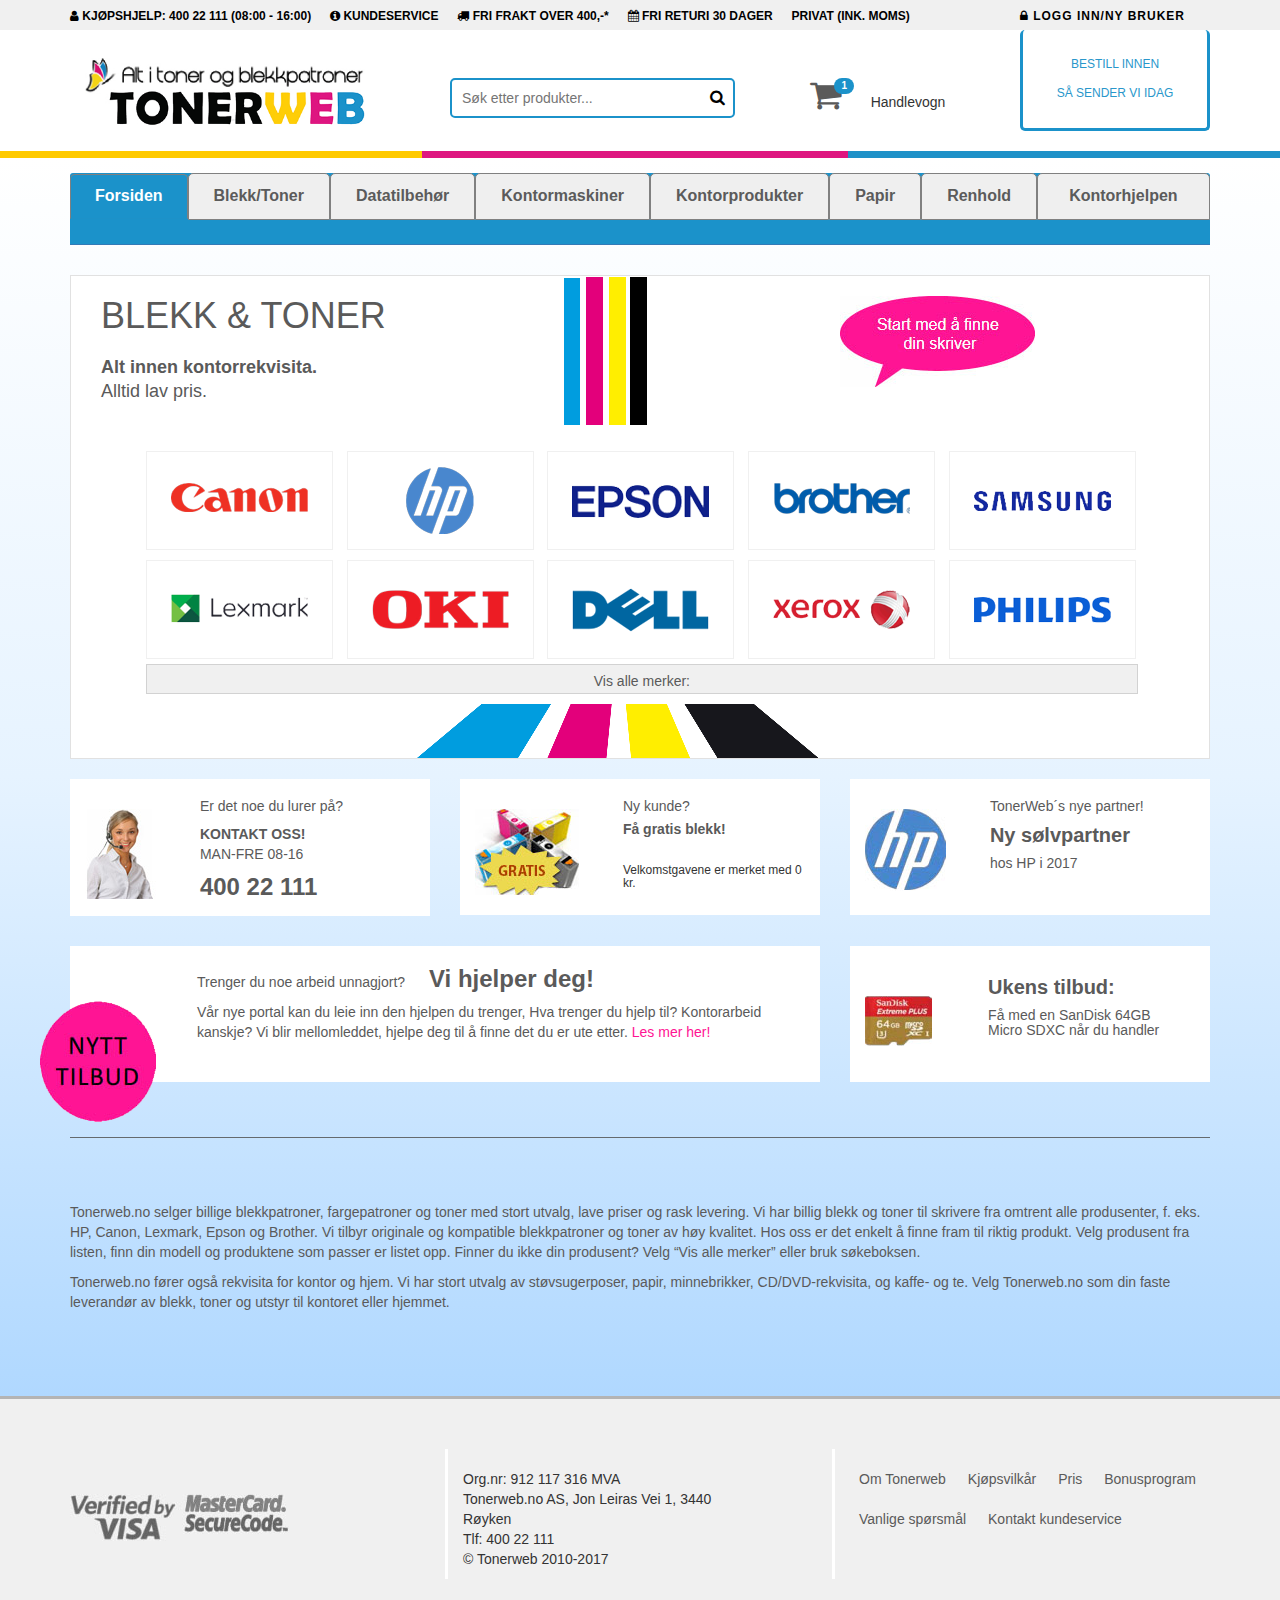
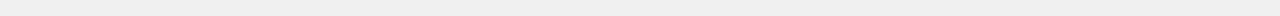
<file: tonerweb-git/index.html>
<!DOCTYPE html>
<html >
	<head>
		<meta charset="utf-8">
		<meta http-equiv="X-UA-Compatible" content="IE=edge">
		<meta name="viewport" content="width=device-width, initial-scale=1">
		<title>TonerWeb</title>
        
        <!--Stylesheets-->
		<link rel="stylesheet" type="text/css" href="css/style.css"/>
		<link rel="stylesheet" type="text/css" href="css/bootstrap.min.css"/>
        <link rel="stylesheet" type="text/css" href="css/font-awesome.min.css">
        <link rel=stylesheet type="text/css" href="css/responsive.css">
        
        <!--Scripts-->
		<script src='http://cdnjs.cloudflare.com/ajax/libs/jquery/1.9.1/jquery.min.js'></script>
		<script src="js/bootstrap.min.js"></script>
		
<style>


</style>
	</head>
    <body>
        <!--header-->
        <div class="headr">
        <div class="container clearfix">
            <ul class="list1 pull-left">
                <li>
                    <i class="fa fa-user" aria-hidden="true"></i>
                    <a href="#"><strong>KJØPSHJELP</strong>: 400 22 111 (08:00 - 16:00)</a>
                </li>
                <li>
                    <i class="fa fa-info-circle" aria-hidden="true"></i>
                    <a href="#">KUNDESERVICE</a>
                </li>
                <li>
                    <i class="fa fa-truck" aria-hidden="true"></i>
                    <strong>FRI FRAKT</strong> OVER 400,-*
                </li>
                <li>
                    <i class="fa fa-calendar" aria-hidden="true"></i>
                    <strong>FRI RETUR</strong>I 30 DAGER
                </li>
                <li class="hdr-last">
                    <strong>PRIVAT (INK. MOMS)</strong>
                </li>
                
            </ul>
            <ul class="list1 list2 pull-right">
                <li>
                <div class="log1">
                    <a href="#">
                        <i class="fa fa-lock" aria-hidden="true"></i>
                        LOGG INN/NY BRUKER
                    </a>
                </div>
                </li>
            </ul>
         
        </div>
        </div>
        <!--navigation-->
        <div class="container main-menu">
                <div class="col-lg-4 col-md-4 col-sm-3 col-xs-6 m1">
                    <a href="index.html" class="logo-img"><img src="images/logo1.jpg" class="img-responsive"></a>
                </div>
                <div class="col-lg-3 col-md-3 col-sm-4 col-xs-6 m1 srch-col">
                         <div class="srch-main">
                            <input type="text" class="srch" placeholder="Søk etter produkter...">
                                <div class="srch-icn">
                                    <a href="#"><i class="fa fa-search" aria-hidden="true"></i>
                                    </a>
                                </div>
                            </div>
                </div>
                <div class="col-lg-3 col-md-3 col-sm-3 col-xs-7 m1">
                        <div class="crt-sec">
                        <a href="#" class="cart1">
                             <i class="fa fa-shopping-cart" aria-hidden="true"></i>
                             </a>
                             <lavel id="cart-badge" class="badge badge-warning">1</lavel>
                             Handlevogn
                    </div>
                </div>
                <div class="col-lg-2 col-md-2 col-sm-2 col-xs-5 timr m1">
                 
                            <div class="countr">
                                <div class="countr-txt">
                                    <h4>BESTILL INNEN</h4>
                                    <h3>
                                       <div id="timer">
                                          <div id="hours" style="display:inline-block;"></div>
                                          <div id="minutes" style="display:inline-block;"></div>
                                          <div id="seconds" style="display:inline-block;"></div>
                                        </div>
                                    </h3>
                                    <h4>SÅ SENDER VI IDAG</h4>
                                 </div>
                             </div>
                </div>
        </div>
                  <!--lines-->
                <div class="lines-outr">
                    <div class="container-fluid line-row">
                    <div class="row">
                        <div class="col-sm-4 col-xs-12 line-col">
                            <div class="line1"></div>
                        </div> 
                        <div class="col-sm-4 col-xs-12 line-col">
                            <div class="line2"></div>
                        </div> 
                        <div class="col-sm-4 col-xs-12 line-col">
                            <div class="line3"></div>
                        </div> 
                    </div>
                    </div>
                </div>
        <!--tabs-->
        <div class="pnl-bg">
        <div class="container pnl-tab">
            <div class="row">
         <div class="col-sm-12">
            <div class="panel with-nav-tabs panel-primary pnl-outr">
                <div class="panel-heading pnl1">
                        <ul class="nav nav-tabs nav-brdr">
                            <li class="active"><a href="#tab1primary" data-toggle="tab">Forsiden</a></li>
                            <li><a href="#tab2primary" data-toggle="tab">Blekk/Toner</a></li>
                            <li><a href="#tab3primary" data-toggle="tab">Datatilbehør </a></li>
                             <li><a href="#tab4primary" data-toggle="tab">Kontormaskiner </a></li>
                             <li><a href="#tab5primary" data-toggle="tab">Kontorprodukter </a></li>
                             <li><a href="#tab6primary" data-toggle="tab">Papir </a></li>
                             <li><a href="#tab7primary" data-toggle="tab">Renhold </a></li>
                             <li class="li-red"><a href="#tab8primary" data-toggle="tab" class="last1">Kontorhjelpen </a></li>
                        </ul>
                </div>
                <div class="panel-body pnl-main">
                    <div class="tab-content">
                        <div class="tab-pane fade in active" id="tab1primary">
                            <div class="frst-sec pnl-bdy">
                            <div class="row">
                                <div class="col-sm-5 col-xs-5 col-xxs-12 m1">
                                    <div class="txt1">
                                        <h1>Blekk & Toner</h1>
                                        <h4><strong>Alt innen kontorrekvisita.</strong> <br>Alltid lav pris.</h4>
                                    </div>
                                </div>
                                <div class="col-sm-3 col-xs-3 col-xxs-12 m1">
                                    <div class="clr-lines">
                                        <img src="images/lines.png" class="img-responsive">
                                    </div>
                                </div>
                                <div class="col-sm-4 col-xs-4 col-xxs-12 m1">
                                    <div class="crcle">
                                        <img src="images/circle2.jpg" class="img-responsive">
                                    </div>
                                </div>
                            </div>
                            <div class="icns">
                                <ul class="icn-list">
                                    <li><a href="canon.html"><img src="images/canon.png"></a></li>
                                    <li><a href="hp.html" class="hp"><img src="images/hp.png"></a></li>
                                    <li><a href="#"><img src="images/epson.png"></a></li>
                                    <li><a href="#"><img src="images/brother.png" ></a></li>
                                    <li><a href="#"><img src="images/samsung.png" ></a></li>
                                    <li><a href="#"><img src="images/lexmark.png" ></a></li>
                                    <li><a href="#"><img src="images/oki.png"></a></li>
                                    <li><a href="#"><img src="images/dell.png"></a></li>
                                    <li><a href="#" class="xer"><img src="images/xerox.png"></a></li>
                                    <li><a href="#"><img src="images/philips.png"></a></li>
                                </ul>
                               <!-- <button class="butn1">Vis alle merker:</button>-->
                                
                                <div class = "btn-group clearfix">
                                    <button type="button" class="butn1 btn btn-default dropdown-toggle" data-toggle="dropdown">Vis alle merker:</button>
                                      <ul class="dropdown-menu mnu1" role = "menu">
                                        <li>    <h1>A</h1>
                                                <ul class="a-l1">
                                                    <li><a href="#">Acer</a></li>
                                                    <li><a href="#">Agfa</a></li>
                                                    <li><a href="#">Apple</a></li>
                                                    <li><a href="#">Avaya</a></li>
                                                    <li><a href="#">Adler-Royal</a></li>
                                                </ul>    
                                           
                                        </li>
                                         <li>    <h1>B</h1>
                                                <ul class="a-l1">
                                                    <li><a href="#">Acer</a></li>
                                                    <li><a href="#">Agfa</a></li>
                                                    <li><a href="#">Apple</a></li>
                                                    <li><a href="#">Avaya</a></li>
                                                    <li><a href="#">Adler-Royal</a></li>
                                                </ul>    
                                           
                                        </li>
                                           <li>    <h1>C</h1>
                                                <ul class="a-l1">
                                                    <li><a href="#">Acer</a></li>
                                                    <li><a href="#">Agfa</a></li>
                                                    <li><a href="#">Apple</a></li>
                                                    <li><a href="#">Avaya</a></li>
                                                    <li><a href="#">Adler-Royal</a></li>
                                                </ul>    
                                           
                                        </li>
                                        <li>    <h1>D</h1>
                                                <ul class="a-l1">
                                                    <li><a href="#">Acer</a></li>
                                                    <li><a href="#">Agfa</a></li>
                                                    <li><a href="#">Apple</a></li>
                                                    <li><a href="#">Avaya</a></li>
                                                    <li><a href="#">Adler-Royal</a></li>
                                                </ul>    
                                           
                                        </li>
                                         <li>    <h1>E</h1>
                                                <ul class="a-l1">
                                                    <li><a href="#">Acer</a></li>
                                                    <li><a href="#">Agfa</a></li>
                                                    <li><a href="#">Apple</a></li>
                                                    <li><a href="#">Avaya</a></li>
                                                    <li><a href="#">Adler-Royal</a></li>
                                                </ul>    
                                           
                                        </li>
                                         <li>    <h1>F</h1>
                                                <ul class="a-l1">
                                                    <li><a href="#">Acer</a></li>
                                                    <li><a href="#">Agfa</a></li>
                                                    <li><a href="#">Apple</a></li>
                                                    <li><a href="#">Avaya</a></li>
                                                    <li><a href="#">Adler-Royal</a></li>
                                                </ul>    
                                           
                                        </li>
                                         <li>    <h1>G</h1>
                                                <ul class="a-l1">
                                                    <li><a href="#">Acer</a></li>
                                                    <li><a href="#">Agfa</a></li>
                                                    <li><a href="#">Apple</a></li>
                                                    <li><a href="#">Avaya</a></li>
                                                    <li><a href="#">Adler-Royal</a></li>
                                                </ul>    
                                           
                                        </li>
                                         <li>    <h1>H</h1>
                                                <ul class="a-l1">
                                                    <li><a href="#">Acer</a></li>
                                                    <li><a href="#">Agfa</a></li>
                                                    <li><a href="#">Apple</a></li>
                                                    <li><a href="#">Avaya</a></li>
                                                    <li><a href="#">Adler-Royal</a></li>
                                                </ul>    
                                           
                                        </li>
                                         <li>    <h1>I</h1>
                                                <ul class="a-l1">
                                                    <li><a href="#">Acer</a></li>
                                                    <li><a href="#">Agfa</a></li>
                                                    <li><a href="#">Apple</a></li>
                                                    <li><a href="#">Avaya</a></li>
                                                    <li><a href="#">Adler-Royal</a></li>
                                                </ul>    
                                           
                                        </li>
                                         <li>    <h1>K</h1>
                                                <ul class="a-l1">
                                                    <li><a href="#">Acer</a></li>
                                                    <li><a href="#">Agfa</a></li>
                                                    <li><a href="#">Apple</a></li>
                                                    <li><a href="#">Avaya</a></li>
                                                    <li><a href="#">Adler-Royal</a></li>
                                                </ul>    
                                           
                                        </li>
                                         <li>    <h1>L</h1>
                                                <ul class="a-l1">
                                                    <li><a href="#">Acer</a></li>
                                                    <li><a href="#">Agfa</a></li>
                                                    <li><a href="#">Apple</a></li>
                                                    <li><a href="#">Avaya</a></li>
                                                    <li><a href="#">Adler-Royal</a></li>
                                                </ul>    
                                           
                                        </li>
                                        <li>    <h1>M</h1>
                                                <ul class="a-l1">
                                                    <li><a href="#">Acer</a></li>
                                                    <li><a href="#">Agfa</a></li>
                                                    <li><a href="#">Apple</a></li>
                                                    <li><a href="#">Avaya</a></li>
                                                    <li><a href="#">Adler-Royal</a></li>
                                                </ul>    
                                           
                                        </li>
                                         <li>    <h1>N</h1>
                                                <ul class="a-l1">
                                                    <li><a href="#">Acer</a></li>
                                                    <li><a href="#">Agfa</a></li>
                                                    <li><a href="#">Apple</a></li>
                                                    <li><a href="#">Avaya</a></li>
                                                    <li><a href="#">Adler-Royal</a></li>
                                                </ul>    
                                           
                                        </li>
                                         <li>    <h1>O</h1>
                                                <ul class="a-l1">
                                                    <li><a href="#">Acer</a></li>
                                                    <li><a href="#">Agfa</a></li>
                                                    <li><a href="#">Apple</a></li>
                                                    <li><a href="#">Avaya</a></li>
                                                    <li><a href="#">Adler-Royal</a></li>
                                                </ul>    
                                           
                                        </li>
                                         <li>    <h1>P</h1>
                                                <ul class="a-l1">
                                                    <li><a href="#">Acer</a></li>
                                                    <li><a href="#">Agfa</a></li>
                                                    <li><a href="#">Apple</a></li>
                                                    <li><a href="#">Avaya</a></li>
                                                    <li><a href="#">Adler-Royal</a></li>
                                                </ul>    
                                           
                                        </li>
                                         <li>    <h1>Q</h1>
                                                <ul class="a-l1">
                                                    <li><a href="#">Acer</a></li>
                                                    <li><a href="#">Agfa</a></li>
                                                    <li><a href="#">Apple</a></li>
                                                    <li><a href="#">Avaya</a></li>
                                                    <li><a href="#">Adler-Royal</a></li>
                                                </ul>    
                                           
                                        </li>
                                         <li>    <h1>R</h1>
                                                <ul class="a-l1">
                                                    <li><a href="#">Acer</a></li>
                                                    <li><a href="#">Agfa</a></li>
                                                    <li><a href="#">Apple</a></li>
                                                    <li><a href="#">Avaya</a></li>
                                                    <li><a href="#">Adler-Royal</a></li>
                                                </ul>    
                                           
                                        </li>
                                         <li>    <h1>S</h1>
                                                <ul class="a-l1">
                                                    <li><a href="#">Acer</a></li>
                                                    <li><a href="#">Agfa</a></li>
                                                    <li><a href="#">Apple</a></li>
                                                    <li><a href="#">Avaya</a></li>
                                                    <li><a href="#">Adler-Royal</a></li>
                                                </ul>    
                                           
                                        </li>
                                         <li>    <h1>T</h1>
                                                <ul class="a-l1">
                                                    <li><a href="#">Acer</a></li>
                                                    <li><a href="#">Agfa</a></li>
                                                    <li><a href="#">Apple</a></li>
                                                    <li><a href="#">Avaya</a></li>
                                                    <li><a href="#">Adler-Royal</a></li>
                                                </ul>    
                                           
                                        </li>
                                         <li>    <h1>U</h1>
                                                <ul class="a-l1">
                                                    <li><a href="#">Acer</a></li>
                                                    <li><a href="#">Agfa</a></li>
                                                    <li><a href="#">Apple</a></li>
                                                    <li><a href="#">Avaya</a></li>
                                                    <li><a href="#">Adler-Royal</a></li>
                                                </ul>    
                                           
                                        </li>
                                         <li>    <h1>V</h1>
                                                <ul class="a-l1">
                                                    <li><a href="#">Acer</a></li>
                                                    <li><a href="#">Agfa</a></li>
                                                    <li><a href="#">Apple</a></li>
                                                    <li><a href="#">Avaya</a></li>
                                                    <li><a href="#">Adler-Royal</a></li>
                                                </ul>    
                                           
                                        </li>
                                         <li>    <h1>W</h1>
                                                <ul class="a-l1">
                                                    <li><a href="#">Acer</a></li>
                                                    <li><a href="#">Agfa</a></li>
                                                    <li><a href="#">Apple</a></li>
                                                    <li><a href="#">Avaya</a></li>
                                                    <li><a href="#">Adler-Royal</a></li>
                                                </ul>    
                                           
                                        </li>
                                         <li>    <h1>X</h1>
                                                <ul class="a-l1">
                                                    <li><a href="#">Acer</a></li>
                                                    <li><a href="#">Agfa</a></li>
                                                    <li><a href="#">Apple</a></li>
                                                    <li><a href="#">Avaya</a></li>
                                                    <li><a href="#">Adler-Royal</a></li>
                                                </ul>    
                                           
                                        </li>
                                         <li>    <h1>3</h1>
                                                <ul class="a-l1">
                                                    <li><a href="#">Acer</a></li>
                                                    <li><a href="#">Agfa</a></li>
                                                    <li><a href="#">Apple</a></li>
                                                    <li><a href="#">Avaya</a></li>
                                                    <li><a href="#">Adler-Royal</a></li>
                                                </ul>    
                                           
                                        </li>
                                      </ul>
                                </div>
                            </div>
                            <div class="sqre">
                                <iframe src="images/square2.png" class="iframe-img" scrolling="no" ></iframe>
                            </div>
                            </div>
                            <div class="scnd-sec">
                             <div class="row">
                                <div class="col-sm-4 col-xs-12 sec1">
                                    <div class="img-bg img-bg-1 clearfix">
                                    <div class="image1">
                                        <a href="#"><img src="images/image1.jpg" ></a>
                                    </div>
                                        <div class="img-txt">
                                            <h4>Er det noe du lurer på?</h4>
                                            <p><b>KONTAKT OSS!</b> <br>
                                                MAN-FRE 08-16</p>
                                            <h1>400 22 111</h1>
                                        </div>
                                    </div>
                                </div>
                                  <div class="col-sm-4 col-xs-12 sec1">
                                    <div class="img-bg img-bg-mid clearfix">
                                    <div class="image1 img2">
                                        <a href="#"><img src="images/imag2.jpg" ></a>
                                    </div>
                                        <div class="img-txt img-txt2">
                                            <h4>Ny kunde?</h4>
                                            <p class="p1"><b>Få gratis blekk!</b>
                                            </p>
                                            <h5>
                                               Velkomstgavene er merket med 0 kr.
                                            </h5>
                                            
                                        </div>
                                    </div>
                                </div>
                               <div class="col-sm-4 col-xs-12 sec1">
                                    <div class="img-bg img-bg2 clearfix">
                                    <div class="image1 img2">
                                        <a href="#"><img src="images/image3.jpg" ></a>
                                    </div>
                                        <div class="img-txt img-txt2">
                                            <h4>TonerWeb´s nye partner!</h4>
                                            <h1>Ny sølvpartner</h1>
                                            <h4>hos HP i 2017 </h4>
                                        </div>
                                    </div>
                                </div>
                                </div>
                                <div class="row scnd-row">
                                 <div class="col-sm-8 col-xs-12 sec1">
                                    <div class="img-bg img-bg3 clearfix">
                                        <div class="img4">
                                            <div class="img-crcle">
                                                <a href="#"><img src="images/image4.png"></a>
                                            </div>
                                        </div>
                                        <div class="img-txt img-txt4">
                                            <h4>Trenger du noe arbeid unnagjort?  <span>  &nbsp;&nbsp; Vi hjelper deg!</span></h4>
                                            <p>Vår nye portal kan du leie inn den hjelpen du trenger, Hva
trenger du hjelp til? Kontorarbeid kanskje? Vi blir mellomleddet,
hjelpe deg til å finne det du er ute etter.<a href="#"> Les mer her!</a> </p>
                                        </div>
                                     </div>
                                 </div>
                                    <div class="col-sm-4 col-xs-12 sec1">
                                        <div class="img-bg img-bg-last clearfix">
                                            <div class="image1 img2 img5">
                                        <iframe src="images/image5.jpg" class="ifame1" scrolling="no">
                                            </iframe>
                                            </div>
                                              <div class="img-txt img-txt2 img-txt5">
                                            <h1>Ukens tilbud:</h1>
                                            <h4>Få med en SanDisk 64GB <br>
                                                Micro SDXC når du handler</h4>
                                        </div>
                                        </div>
                                    </div>
                            </div>
                                <hr class="hr1">
                                <div class="row">
                                    <div class="col-sm-12">
                                        <div class="last-para">
                                            <p>Tonerweb.no selger billige blekkpatroner, fargepatroner og toner med stort utvalg, lave priser og rask levering. Vi har billig blekk og toner til skrivere fra
omtrent alle produsenter, f. eks. HP, Canon, Lexmark, Epson og Brother. Vi tilbyr originale og kompatible blekkpatroner og toner av høy kvalitet. Hos oss
er det enkelt å finne fram til riktig produkt. Velg produsent fra listen, finn din modell og produktene som passer er listet opp. Finner du ikke din produsent?
Velg “Vis alle merker” eller bruk søkeboksen.</p>
                                            <p>Tonerweb.no fører også rekvisita for kontor og hjem. Vi har stort utvalg av støvsugerposer, papir, minnebrikker, CD/DVD-rekvisita, og kaffe- og te. Velg
Tonerweb.no som din faste leverandør av blekk, toner og utstyr til kontoret eller hjemmet.</p>
                                        </div>
                                    </div>
                                </div>
                                
                            </div>
                        </div>
                                       <div class="tab-pane fade" id="tab2primary">Primary 2</div>
                        <div class="tab-pane fade" id="tab3primary">Primary 3</div>
                        <div class="tab-pane fade" id="tab4primary">Primary 4</div>
                        <div class="tab-pane fade" id="tab5primary">Primary 5</div>
                        <div class="tab-pane fade" id="tab6primary">Primary 6</div>
                        <div class="tab-pane fade" id="tab7primary">Primary 7</div>
                      <div class="tab-pane fade bnr-width" id="tab8primary">
                        
                                <div class="bnr">
                                    <img src="images/banner.jpg">
                                    <div class="bnr-txt">
                                        <h1>VELKOMMEN TIL KONTORHJELPEN!</h1>
                                        <h4>Vi finner hjelpen du trenger, du gir oss oppdraget så fikser vi resten</h4>
                                    </div>
                                </div>
                            
                                <!--text-fields-->
                                <div class="txt-outr-sec clearfix">
                                    <div class=" col-lg-12 col-md-12 col-sm-12 col-xs-12 txt-inr-sec">
                                        <h2>Send inn ditt oppdrag i feltene under:</h2>
                                        <div class="fields-outr">
                                            <form>
                                            <div class="col-lg-4 col-md-4 col-sm-6 col-xs-12">
                                                <div class="field1">
                                                    <textarea placeholder="Beskriv prosjektet ditt i korte trekk..." class="msg1"></textarea>
                                                </div>
                                            </div>
                                            <div class="col-lg-3 col-md-3 col-sm-6 col-xs-12">
                                                <div class="field2">
                                                    <input type="text" placeholder="Navn" class="inpt-fld1 msg1" required>
                                                     <input type="text" placeholder="E-post" class="inpt-fld1 msg1" required>
                                                    <input type="text" placeholder="Telefon" class="inpt-fld1 msg1" required>
                                                </div>
                                            </div>
                                            <div class="col-lg-2 col-md-2 col-sm-6 col-xs-12">
                                                <div class="field3">
                                                    <label for="file" id="myFile" class="msg1">
                                                        <p id="demo"></p>
                                                        <i class="fa fa-plus inpt-fld3"  aria-hidden="true"></i>
                                                    </label>
                                                    
                                                    
                                                    <input id="file" type="file" placeholder="Legg til filer" class="msg1 upld-1">
                                                </div>
                                            </div>
                                            <div class="col-lg-3 col-md-3 col-sm-6 col-xs-12">
                                                <div class="field4">
                                                    <button class="snd-btn">SEND INN</button>
                                                </div>
                                            </div>
                                            </form>
                                        </div>
                                    </div>
                                </div>
                            
                            <!--text-sec-->
                            <div class="gray-bg">
                               
                                    <div class="row">
                                        <div class="col-lg-12 col-md-12 col-sm-12">
                                            <div class="kon-p">
                                                <h1>HVA ER KONTORHJELPEN?</h1>
                                                <p>Kontorhjelpen er et tilbud for deg som trenger å få litt arbeid unnagjort.
Gjennom oss kan du leie inn en frilanser til kontorarbeid. Vi setter deg i kontakt med kandidaten og gjennom oppkobling av Teamviewer og skype kan du vise og forklare hva kandidaten skal utføre.  Perfekt om du bare trenger noen timer punchearbeid, regelmessig.
Vi setter deg i kontakt med frilansere som snakker Norsk eller engelsk. Timepriser fra Kr. 100,- Eks mva. Faktureres gjennom Tonerweb.no etter godkjente timer.
Du kan også få hjelp til utforming av reklame, Powerpoint, oppgradering av nettsider etc. Til faste avtale priser. Vi tar kontakten for deg, vi blir mellomleddet mellom deg og den potensielle frilanseren som utfører oppdraget.</p>
                                            </div>
                                        </div>
                                    </div>
                               
                            </div>
                            
                            <!--text with boxes-->
                            <div class="gray-bg box-outr">
                               
                                <div class="kon-p box-hd">
                                    <h1>HVORDAN FOREGÅR DETTE?</h1>
                                </div>
                                <ul class="box-list">
                                    <li>
                                        <div class="box-1"><h1>1.</h1></div>
                                        <div class="box-txt"><input type="text" class="box-inpt" placeholder="Send inn ditt oppdrag"></div>
                                    </li>
                                    <li>
                                        <div class="box-1"><h1>2.</h1></div>
                                        <div class="box-txt"><input type="text" class="box-inpt" placeholder="Du får et pristilbud"></div>
                                    </li>
                                    <li>
                                        <div class="box-1"><h1>3.</h1></div>
                                        <div class="box-txt"><input type="text" class="box-inpt" placeholder="Endring av forslag til DU blir fornøyd"></div>
                                    </li>
                                    <li>
                                        <div class="box-1"><h1>4.</h1></div>
                                        <div class="box-txt"><input type="text" class="box-inpt" placeholder="Godkjenn og betal"></div>
                                    </li>
                                </ul>
                                
                            </div>
                            
                            <!--services-->
                            <div class="ser-outr">
                                    <div class="container row">
                                        <div class="col-lg-12 col-md-12 col-sm-12 ser-row">
                                            <div class="ser-hd">
                                                <h1>Våre tjenester:</h1>
                                            </div>
                                        </div>
                                        <div class="col-lg-3 col-md-3 col-sm-6 col-xs-12">
                                            <div class="ser-1">
                                                <div class="ser-overlay"></div>
                                                <div class="ser-inr">
                                                    <h2>Design</h2>
                                                    <p>PowerPoints, logotyper, brosjyrer,
                                                        visitkort, illustrasjoner, annonser,
                                                        animering, produktblad og mye
                                                        mer...
                                                    </p>
                                                    <a href="javascript:void(0)" id="1" class="link" data-toggle="modal">Les mer</a>
                                                </div>
                                                <div class="ser-icn">
                                                    <i id = "fa1" class="fa fa-desktop" aria-hidden="true"></i>
                                                </div>
                                            </div>
                                           <div class="arw" id="arw-icn1">
                                                <div class="arw-img">
                                                    <img src="images/arrow.png">
                                                </div>
                                             
                                            </div>
                                        </div>
                                 
                                            <div class="col-lg-3 col-md-3 col-sm-6 col-xs-12">
                                            <div class="ser-1">
                                                <div class="ser-overlay"></div>
                                                <div class="ser-inr">
                                                    <h2>Dataregistrering</h2>
                                                    <p>Excelmodeller, konverteringer
                                                        mellom forskjellige formater, diagrammer,
                                                        formler, oppdateringer,
                                                        produkttester mm..
                                                    </p>
                                                    <a href="javascript:void(0)" id="2" class="link2" data-toggle="modal">Les mer</a>
                                                </div>
                                                <div class="ser-icn">
                                                   <i id="fa2" class="fa fa-file-text" aria-hidden="true"></i>
                                                </div>
                                            </div>
                                            <div class="arw" id="arw-icn2">
                                                <div class="arw-img">
                                                    <img src="images/arrow.png">
                                                </div>
                                             
                                            </div>
                                        </div>
                                        
                                        <div class="col-lg-3 col-md-3 col-sm-6 col-xs-12">
                                            <div class="ser-1">
                                                <div class="ser-overlay"></div>
                                                <div class="ser-inr">
                                                    <h2>SEO</h2>
                                                    <p>Nettsideanalyse, on-site og
                                                        off-site optimalisering, intern og
                                                        ekstern linkbygging, pågående
                                                        søkemotoroptimalisering etc.
                                                    </p>
                                                    <a href="javascript:void(0)" id="3" class="link3" data-toggle="modal">Les mer</a>
                                                </div>
                                                <div class="ser-icn">
                                                   <i id="fa3" class="fa fa-line-chart" aria-hidden="true"></i>
                                                </div>
                                            </div>
                                            <div class=" arw" id="arw-icn3">
                                                <div class="arw-img">
                                                    <img src="images/arrow.png">
                                                </div>
                                             
                                            </div>
                                        </div>
                                        
                                           <div class="col-lg-3 col-md-3 col-sm-6 col-xs-12">
                                            <div class="ser-1">
                                                <div class="ser-overlay"></div>
                                                <div class="ser-inr">
                                                    <h2>Oversetting</h2>
                                                    <p>Korrekturlesing og oversettelser fra/til 
                                                        engelsk , norsk , finsk , fransk , tysk , italiensk , spansk , svensk og mer...
                                                    </p>
                                                    <a href="javascript:void(0)" id="4" class="link4" data-toggle="modal">Les mer</a>
                                                </div>
                                                <div class="ser-icn">
                                                   <i id="fa4" class="fa fa-search-plus" aria-hidden="true"></i>
                                                </div>
                                            </div>
                                               <div class="arw" id="arw-icn4">
                                                <div class="arw-img">
                                                    <img src="images/arrow.png">
                                                </div>
                                             
                                            </div>
                                        </div>
                                        
                                    </div>
                                
                                            <div class="container-fluid">
                                             
                                                    <div class="arw-bg" style="display:none;" id="pp1">
                                                        <div class="container">
                                                        <div class="red-bg">
                                                           <div class="red-icn"> <i  class="fa fa-desktop" aria-hidden="true"></i>
                                                            </div>
                                                            <div class="red-p">
                                                            <p>Våre designeksperter hjelper deg med alle dine designbehov; en ny logo,
illustrasjoner og infografikk, animasjoner, visittkort, bannere, annonser,
årlige evalueringsrapporter etc.<br>
Vi tar også i gjerne imot oppdrag på brosjyrer, maler og produktblad!
I tillegg har vi en spesiell avdeling som tar for seg design og struktur på
PowerPoint-presentasjoner, og har spesialister med på laget med erfaring
fra store internasjonale selskaper.</p>
                                                            </div>
                                                        </div>
                                                        </div>
                                                    </div>
                                                <div class="arw-bg" style="display:none;" id="pp2">
                                                        <div class="container">
                                                        <div class="red-bg">
                                                           <div class="red-icn"> <i  class="fa fa-file-text" aria-hidden="true"></i>
                                                            </div>
                                                            <div class="red-p">
                                                            <p>Vi hjelper deg med Excel-modeller, manuell tekstoppføring, kompilering av tekst og data fra flere kilder, konvertering av forskjellige formater, redigering av bilder eller data, punching av regnskapsbilag og mye, mye mer.</p>
                                                            </div>
                                                        </div>
                                                        </div>
                                                    </div>
                                
                                             <div class="arw-bg" style="display:none;" id="pp3">
                                                        <div class="container">
                                                        <div class="red-bg">
                                                           <div class="red-icn"> <i class="fa fa-line-chart" aria-hidden="true"></i>
                                                            </div>
                                                            <div class="red-p">
                                                            <p>Våre frilansere hjelper deg med å bli mer synlig på nettet. Målrettede annonser som kun vises for utvalgte grupper på Facebook, Google adwords, Blog artikler, Web design og mye mer.</p>
                                                            </div>
                                                        </div>
                                                        </div>
                                                    </div>
                                
                                             <div class="arw-bg" style="display:none;" id="pp4">
                                                        <div class="container">
                                                        <div class="red-bg">
                                                           <div class="red-icn"> <i  class="fa fa-search-plus" aria-hidden="true"></i>
                                                            </div>
                                                            <div class="red-p" >
                                                            <p>Vi har frilanser oversettere som døgnet rundt er klare for å hjelpe deg å oversette mellom et bredt spekter av språk (engelsk, fransk, norsk, finsk, tysk, italiensk, svensk, dansk og mange flere ...).

 Vår metodikk sikrer et høyt kvalitetsresultat, da vi alltid bruker både en oversetter og en annen til korrekturleser på hvert oppdrag. </p>
                                                            </div>
                                                        </div>
                                                        </div>
                                                    </div>
                                               
                                </div>
                            </div>
                            
                            
                            
                        </div>  
                    </div>
                </div>
             </div>
                </div>
            </div>
            </div>
                </div>
          
        
            <!--footer-->
            <div class="ftr">
                <div class="container">
                    <div class="row">
                        <div class="col-sm-4 col-xs-6 col-xxs-12 ftr-1 m1">
                            <img src="images/cards.jpg" class="crdt">
                        </div>
                        <div class="col-sm-4 col-xs-6 col-xxs-12 ftr-mid m1">
                            <p>Org.nr: 912 117 316 MVA<br>
Tonerweb.no AS, Jon Leiras Vei 1, 3440<br>
Røyken<br>
Tlf: 400 22 111<br>
© Tonerweb 2010-2017</p>
                        </div>
                        <div class="col-sm-4 col-xs-12 ftr-3 m1">
                             <ul class="ftr-menu">
                                <li><a href="#">Om Tonerweb</a></li>
                                <li><a href="#">Kjøpsvilkår</a></li>
                                <li><a href="#">Pris</a></li>
                                <li><a href="#">Bonusprogram</a></li>
                                 <li><a href="#">Vanlige spørsmål</a></li>
                                 <li><a href="#">Kontakt kundeservice</a></li>
                            </ul>
                        </div>
                    </div>
                </div>
                             
            </div>
        
<div class="modal fade bs-example-modal-lg modal1" tabindex="-1" role="dialog" aria-labelledby="myLargeModalLabel">
  <div class="modal-dialog modal-lg">
    <div class="modal-content">
    
      <div class="modal-body">
     

                                                        <div class="red-bg">
                                                           <div class="red-icn"> <i class="fa fa-desktop" aria-hidden="true"></i>
                                                            </div>
                                                            <div class="red-p">
                                                            <p>Våre designeksperter hjelper deg med alle dine designbehov; en ny logo,
illustrasjoner og infografikk, animasjoner, visittkort, bannere, annonser,
årlige evalueringsrapporter etc.<br>
Vi tar også i gjerne imot oppdrag på brosjyrer, maler og produktblad!
I tillegg har vi en spesiell avdeling som tar for seg design og struktur på
PowerPoint-presentasjoner, og har spesialister med på laget med erfaring
fra store internasjonale selskaper.</p>
                                                            </div>
                                                        </div>
                                                       
                                                 
      </div>
      
  </div>
</div>
        </div>
       
        <div class="modal fade bs-example-modal-lg2 modal1" tabindex="-1" role="dialog" aria-labelledby="myLargeModalLabel">
  <div class="modal-dialog modal-lg">
    <div class="modal-content">
    
      <div class="modal-body">
     

                                                        <div class="red-bg">
                                                           <div class="red-icn"> <i class="fa fa-file-text" aria-hidden="true"></i>
                                                            </div>
                                                            <div class="red-p">
                                                            <p>Vi hjelper deg med Excel-modeller, manuell tekstoppføring, kompilering av tekst og data fra flere kilder, konvertering av forskjellige formater, redigering av bilder eller data, punching av regnskapsbilag og mye, mye mer.</p>
                                                            </div>
                                                        </div>
                                                       
                                                 
      </div>
      
  </div>
</div>
        </div>
        
             <div class="modal fade bs-example-modal-lg3 modal1" tabindex="-1" role="dialog" aria-labelledby="myLargeModalLabel">
  <div class="modal-dialog modal-lg">
    <div class="modal-content">
    
      <div class="modal-body">
     

                                                        <div class="red-bg">
                                                           <div class="red-icn"> <i class="fa fa-line-chart" aria-hidden="true"></i>
                                                            </div>
                                                            <div class="red-p">
                                                            <p>Våre frilansere hjelper deg med å bli mer synlig på nettet. Målrettede annonser som kun vises for utvalgte grupper på Facebook, Google adwords, Blog artikler, Web design og mye mer.</p>
                                                            </div>
                                                        </div>
                                                       
                                                 
      </div>
      
  </div>
</div>
        </div>
       
        
            <div class="modal fade bs-example-modal-lg4 modal1" tabindex="-1" role="dialog" aria-labelledby="myLargeModalLabel">
  <div class="modal-dialog modal-lg">
    <div class="modal-content">
    
      <div class="modal-body">
     

                                                        <div class="red-bg">
                                                           <div class="red-icn"> <i class="fa fa-search-plus" aria-hidden="true"></i>
                                                            </div>
                                                            <div class="red-p">
                                                            <p>Vi har frilanser oversettere som døgnet rundt er klare for å hjelpe deg å oversette mellom et bredt spekter av språk (engelsk, fransk, norsk, finsk, tysk, italiensk, svensk, dansk og mange flere ...).

 Vår metodikk sikrer et høyt kvalitetsresultat, da vi alltid bruker både en oversetter og en annen til korrekturleser på hvert oppdrag.</p>
                                                            </div>
                                                        </div>
                                                       
                                                 
      </div>
      
  </div>
</div>
        </div>
       
        <script>
            function makeTimer() {

			var endTime = new Date("August 10, 2017 12:00:00 PDT");			
			var endTime = (Date.parse(endTime)) / 1000;

			var now = new Date();
			var now = (Date.parse(now) / 1000);

			var timeLeft = endTime - now;

			var days = Math.floor(timeLeft / 86400); 
			var hours = Math.floor((timeLeft - (days * 86400)) / 3600);
			var minutes = Math.floor((timeLeft - (days * 86400) - (hours * 3600 )) / 60);
			var seconds = Math.floor((timeLeft - (days * 86400) - (hours * 3600) - (minutes * 60)));

			if (hours < "10") { hours = "0" + hours; }
			if (minutes < "10") { minutes = "0" + minutes; }
			if (seconds < "10") { seconds = "0" + seconds; }

			$("#days").html(days + "<span>Days</span>");
			$("#hours").html(hours + "<span>:</span>");
			$("#minutes").html(minutes + "<span>:</span>");
			$("#seconds").html(seconds + "<span>:</span>");		

	}

	setInterval(function() { makeTimer(); }, 1000);
        </script>
        
   <script type="text/javascript">
    $(document).ready(function(){
        $('input[type="file"]').change(function(e){
            var fileName = e.target.files[0].name;
            $("#demo").html(fileName);
        });
        $(".link").click(function(){
            /*alert($(window).width());*/
              var widthz =  $(window).width();
            if(widthz<=991 && widthz>=320)
            {
                $('.bs-example-modal-lg').modal('show');
                 $('.bs-example-modal-lg2').modal('hide');
                 $('.bs-example-modal-lg3').modal('hide');
                 $('.bs-example-modal-lg4').modal('hide');
                
            }
            else{
                $("#arw-icn1").toggle();
            $("#arw-icn2").hide();
            $("#arw-icn3").hide();
            $("#arw-icn4").hide();
            $("#pp1").toggle();
             $("#pp2").hide();
            $("#pp3").hide();
            $("#pp4").hide();
                    }
        });
        
        //2nd Div function
            $(".link2").click(function(){
               /*  alert($(window).width());*/
              var widthz =  $(window).width();
            if(widthz<=991 && widthz>=320)
            {
                $('.bs-example-modal-lg2').modal('show');
                 $('.bs-example-modal-lg').modal('hide');
                 $('.bs-example-modal-lg3').modal('hide');
                 $('.bs-example-modal-lg4').modal('hide');
                
            }
                 else{
            $("#arw-icn2").toggle();
            $("#arw-icn1").hide();
            $("#arw-icn3").hide();
            $("#arw-icn4").hide();
            $("#pp2").toggle();
            $("#pp1").hide();
            $("#pp3").hide();
            $("#pp4").hide();
                 }
        });
        
        
            
           $(".link3").click(function(){
                /* alert($(window).width());*/
              var widthz =  $(window).width();
            if(widthz<=991 && widthz>=320)
            {
                $('.bs-example-modal-lg3').modal('show');
                 $('.bs-example-modal-lg').modal('hide');
                 $('.bs-example-modal-lg2').modal('hide');
                 $('.bs-example-modal-lg4').modal('hide');
                
            }
                 else{
            $("#arw-icn3").toggle();
            $("#arw-icn1").hide();
            $("#arw-icn2").hide();
            $("#arw-icn4").hide();
            $("#pp3").toggle();
            $("#pp1").hide();
            $("#pp2").hide();
            $("#pp4").hide();
                 }
        });
        
        
             $(".link4").click(function(){
                 /*alert($(window).width());*/
              var widthz =  $(window).width();
            if(widthz<=991 && widthz>=320)
            {
                $('.bs-example-modal-lg4').modal('show');
                 $('.bs-example-modal-lg').modal('hide');
                 $('.bs-example-modal-lg2').modal('hide');
                 $('.bs-example-modal-lg3').modal('hide');
                
            }
                 else{
            $("#arw-icn4").toggle();
            $("#arw-icn1").hide();
            $("#arw-icn2").hide();
            $("#arw-icn3").hide();
            $("#pp4").toggle();
            $("#pp1").hide();
            $("#pp2").hide();
            $("#pp3").hide();
                 }
        });
        
    });
</script>
        
	
    </body>
</html>
</file>
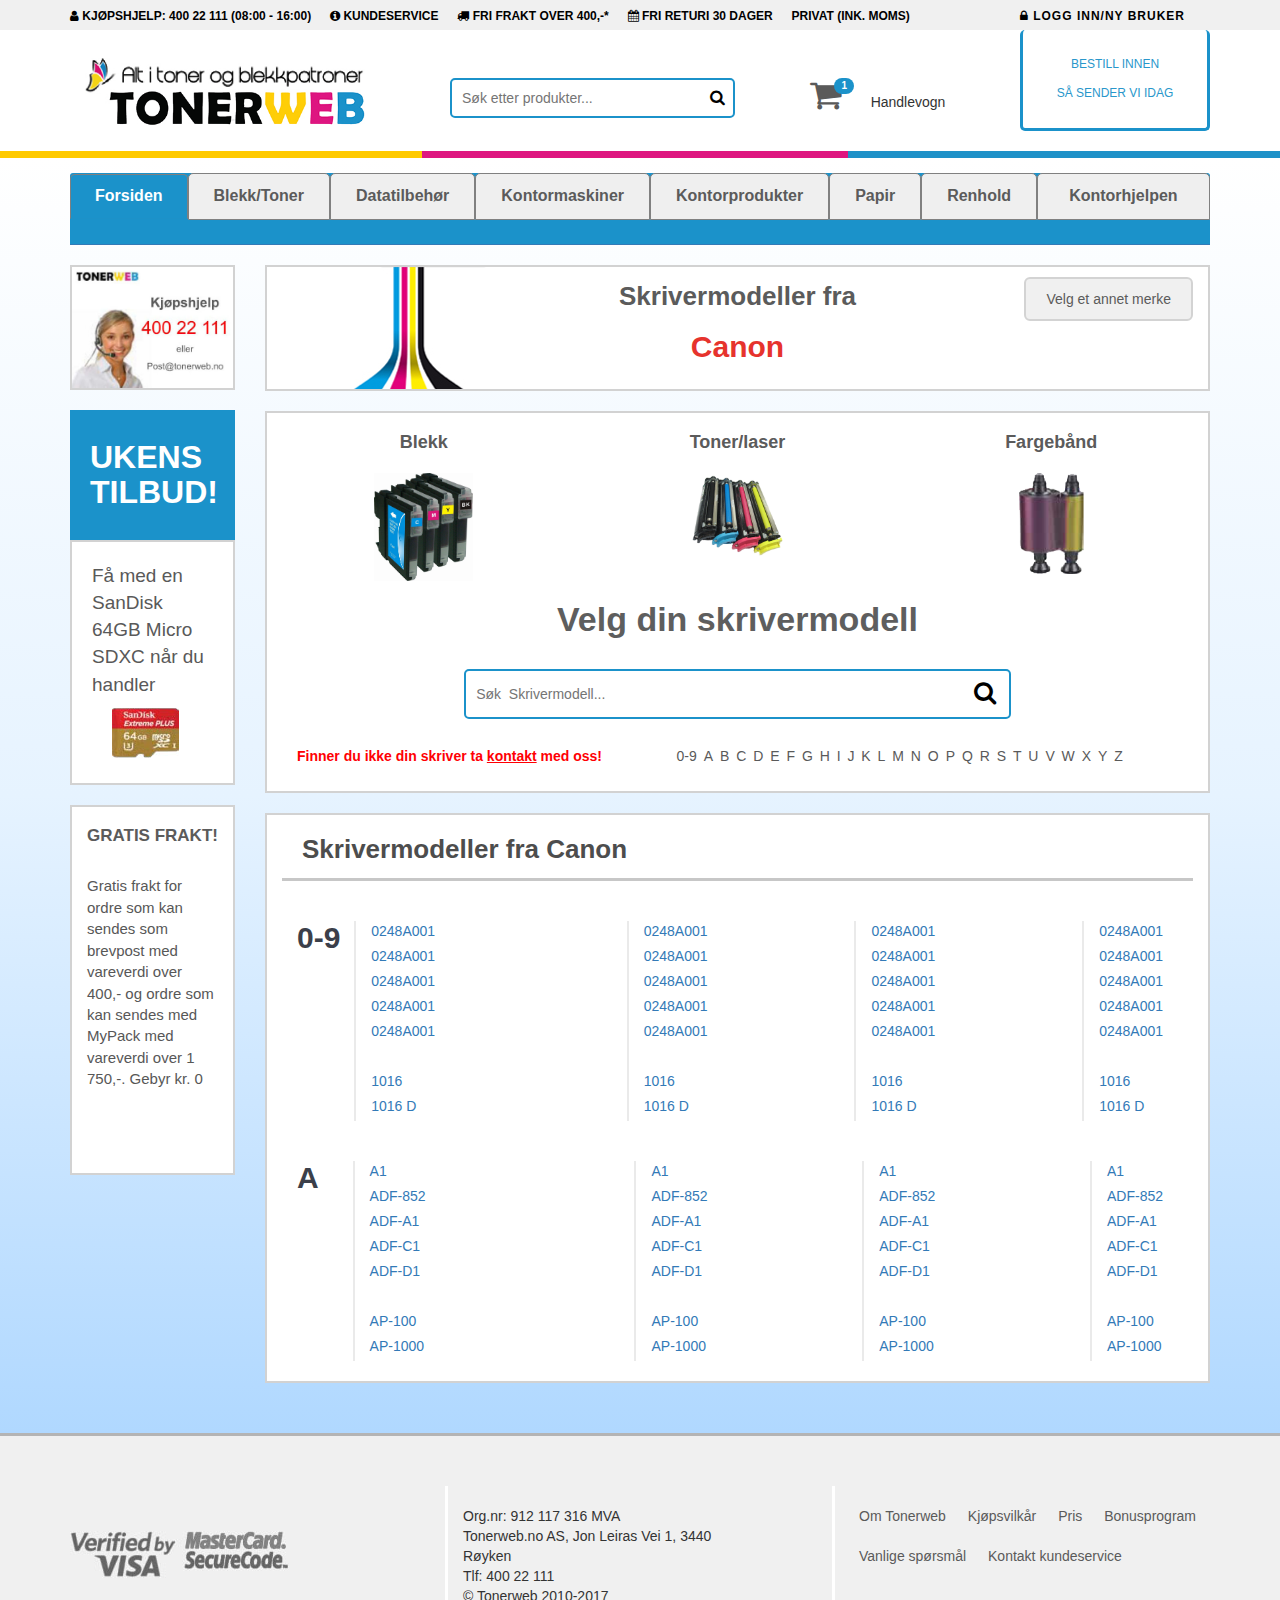
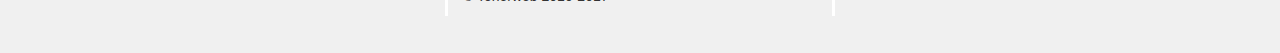
<file: tonerweb-git/canon.html>
<!DOCTYPE html>
<html >
	<head>
		<meta charset="utf-8">
		<meta http-equiv="X-UA-Compatible" content="IE=edge">
		<meta name="viewport" content="width=device-width, initial-scale=1">
		<title>TonerWeb-Canon</title>
        
        <!--Stylesheets-->
		<link rel="stylesheet" type="text/css" href="css/style.css"/>
		<link rel="stylesheet" type="text/css" href="css/bootstrap.min.css"/>
        <link rel="stylesheet" type="text/css" href="css/font-awesome.min.css">
        <link rel=stylesheet type="text/css" href="css/responsive.css">
        
        <!--Scripts-->
		<script src='http://cdnjs.cloudflare.com/ajax/libs/jquery/2.1.3/jquery.min.js'></script>
		<script src="js/bootstrap.min.js"></script>
		

	</head>
    <body>
         <!--header-->
        <div class="headr">
        <div class="container clearfix">
            <ul class="list1 pull-left">
                <li>
                    <i class="fa fa-user" aria-hidden="true"></i>
                    <a href="#"><strong>KJØPSHJELP</strong>: 400 22 111 (08:00 - 16:00)</a>
                </li>
                <li>
                    <i class="fa fa-info-circle" aria-hidden="true"></i>
                    <a href="#">KUNDESERVICE</a>
                </li>
                <li>
                    <i class="fa fa-truck" aria-hidden="true"></i>
                    <strong>FRI FRAKT</strong> OVER 400,-*
                </li>
                <li>
                    <i class="fa fa-calendar" aria-hidden="true"></i>
                    <strong>FRI RETUR</strong>I 30 DAGER
                </li>
                <li class="hdr-last">
                    <strong>PRIVAT (INK. MOMS)</strong>
                </li>
                
            </ul>
            <ul class="list1 list2 pull-right">
                <li>
                <div class="log1">
                    <a href="#">
                        <i class="fa fa-lock" aria-hidden="true"></i>
                        LOGG INN/NY BRUKER
                    </a>
                </div>
                </li>
            </ul>
         
        </div>
        </div>
        <!--navigation-->
        <div class="container main-menu">
                <div class="col-lg-4 col-md-4 col-sm-3 col-xs-6 m1">
                    <a href="index.html" class="logo-img"><img src="images/logo1.jpg" class="img-responsive"></a>
                </div>
                <div class="col-lg-3 col-md-3 col-sm-4 col-xs-6 m1 srch-col">
                         <div class="srch-main">
                            <input type="text" class="srch" placeholder="Søk etter produkter...">
                                <div class="srch-icn">
                                    <a href="#"><i class="fa fa-search" aria-hidden="true"></i>
                                    </a>
                                </div>
                            </div>
                </div>
                <div class="col-lg-3 col-md-3 col-sm-3 col-xs-7 m1">
                        <div class="crt-sec">
                        <a href="#" class="cart1">
                             <i class="fa fa-shopping-cart" aria-hidden="true"></i>
                             </a>
                             <lavel id="cart-badge" class="badge badge-warning">1</lavel>
                             Handlevogn
                    </div>
                </div>
                <div class="col-lg-2 col-md-2 col-sm-2 col-xs-5 timr m1">
                 
                            <div class="countr">
                                <div class="countr-txt">
                                    <h4>BESTILL INNEN</h4>
                                    <h3>
                                       <div id="timer">
                                          <div id="hours" style="display:inline-block;"></div>
                                          <div id="minutes" style="display:inline-block;"></div>
                                          <div id="seconds" style="display:inline-block;"></div>
                                        </div>
                                    </h3>
                                    <h4>SÅ SENDER VI IDAG</h4>
                                 </div>
                             </div>
                </div>
        </div>
                  <!--lines-->
                <div class="lines-outr">
                    <div class="container-fluid line-row">
                    <div class="row">
                        <div class="col-sm-4 col-xs-12 line-col">
                            <div class="line1"></div>
                        </div> 
                        <div class="col-sm-4 col-xs-12 line-col">
                            <div class="line2"></div>
                        </div> 
                        <div class="col-sm-4 col-xs-12 line-col">
                            <div class="line3"></div>
                        </div> 
                    </div>
                    </div>
                </div>
        <!--tabs-->
        <div class="pnl-bg">
        <div class="container pnl-tab">
            <div class="row">
         <div class="col-sm-12">
            <div class="panel with-nav-tabs panel-primary pnl-outr">
                <div class="panel-heading pnl1">
                        <ul class="nav nav-tabs nav-brdr">
                            <li class="active"><a href="#tab1primary" data-toggle="tab">Forsiden</a></li>
                            <li><a href="#tab2primary" data-toggle="tab">Blekk/Toner</a></li>
                            <li><a href="#tab3primary" data-toggle="tab">Datatilbehør </a></li>
                             <li><a href="#tab4primary" data-toggle="tab">Kontormaskiner </a></li>
                             <li><a href="#tab5primary" data-toggle="tab">Kontorprodukter </a></li>
                             <li><a href="#tab6primary" data-toggle="tab">Papir </a></li>
                             <li><a href="#tab7primary" data-toggle="tab">Renhold </a></li>
                             <li class="li-red"><a href="#tab8primary" data-toggle="tab" class="last1">Kontorhjelpen </a></li>
                        </ul>
                </div>
                <div class="panel-body pnl-main">
                    <div class="tab-content">
                        <div class="tab-pane fade in active" id="tab1primary">
                           <div class="canon-outr">
                                <div class="row c-row1">
                                    <div class="col-sm-2 wdth1 wdth-min">
                                        <div class="c-img1">
                                            <img src="images/c-img1.jpg">
                                        </div>
                                        <div class="c-txt-outr">
                                        <div class="c-txt1">
                                            <h1>Ukens <br>Tilbud!</h1>
                                        </div>
                                            <div class="iframe-txt">
                                                <p>Få med en
                                                    SanDisk 64GB
                                                    Micro SDXC når
                                                    du handler</p>
                                                <iframe src="images/image5.jpg" class="iframe2" scrolling="no"></iframe>
                                            </div>
                                        </div>
                                        <div class="cnn-txt c-img1">
                                            <h1>GRATIS FRAKT!</h1>
                                            <p>Gratis frakt for ordre
                                                som kan sendes som
                                                brevpost med vareverdi
                                                over 400,- og
                                                ordre som kan sendes
                                                med MyPack med vareverdi
                                                over 1 750,-.
                                                Gebyr kr. 0</p>
                                        </div>
                                    </div>
                                    <div class="col-sm-10 wdth2 wdth-min2">
                                        <div class="row c-row2">
                                            <!--frst-row-->
                                            <div class="c2-sec clearfix">
                                            <div class="col-lg-4 col-md-4 col-sm-4 col-xs-6 m1">
                                                <div class="c-pic">
                                                    <img src="images/c-img2.jpg">
                                                </div>
                                            </div>
                                            <div class="col-lg-4 col-md-4 col-sm-4 col-xs-6 m1">
                                                <div class="c-pic-txt">
                                                    <h1>Skrivermodeller fra</h1>
                                                    <h2>Canon</h2>
                                                </div>
                                            </div>
                                            <div class="col-lg-4 col-md-4 col-sm-4 col-xs-12">
                                                <a href="#" class="c-btn">Velg et annet merke</a>
                                            </div>
                                            </div>
                                            
                                            <!--second-row-->
                                            <div class="c2-sec c3-sec clearfix">
                                                <div class="col-lg-4 col-sm-4 col-xs-4 m1">
                                                    <div class="c-prdct">
                                                        <h2>Blekk</h2>
                                                        <img src="images/blekk.JPG">
                                                    </div>
                                                </div>
                                                 <div class="col-lg-4 col-sm-4 col-xs-4 m1">
                                                    <div class="c-prdct">
                                                        <h2>Toner/laser</h2>
                                                        <img src="images/toner.JPG" class="toner">
                                                    </div>
                                                </div>
                                                 <div class="col-lg-4 col-sm-4 col-xs-4 m1">
                                                    <div class="c-prdct">
                                                        <h2>Fargebånd</h2>
                                                        <img src="images/fageband.png" class="fage">
                                                    </div>
                                                </div>
                                            <div class="col-sm-12 col-xs-12 hd-txt">
                                                <h1>Velg din skrivermodell</h1>
                                            </div>
                                                
                                            <div class="col-lg-12 col-md-12 col-sm-12 col-xs-12">
                                                <div class="srch-main srch-main2">
                                                <input type="text" class="srch srch2" placeholder="Søk  Skrivermodell...">
                                                    <div class="srch-icn srch-icn2">
                                                        <a href="#"><i class="fa fa-search" aria-hidden="true"></i>
                                                        </a>
                                                    </div>
                                                </div>     
                                            </div>
                                                
                                            <div class="col-sm-12">
                                                <div class="col-lg-5 col-sm-5 col-xs-12">
                                                    <div class="a-txt">
                                                        <h4>Finner du ikke din skriver ta <a href="#">kontakt</a> med oss!</h4>
                                                    </div>
                                                </div>
                                                <div class="col-lg-7 col-sm-7 col-xs-12">
                                                    <ul class="alpha-list">
                                                        <li><a href="#">0-9</a></li>
                                                        <li><a href="#">A</a></li>
                                                        <li><a href="#">B</a></li>
                                                        <li><a href="#">C</a></li>
                                                        <li><a href="#">D</a></li>
                                                        <li><a href="#">E</a></li>
                                                        <li><a href="#">F</a></li>
                                                        <li><a href="#">G</a></li>
                                                        <li><a href="#">H</a></li>
                                                        <li><a href="#">I</a></li>
                                                        <li><a href="#">J</a></li>
                                                        <li><a href="#">K</a></li>
                                                        <li><a href="#">L</a></li>
                                                        <li><a href="#">M</a></li>
                                                        <li><a href="#">N</a></li>
                                                        <li><a href="#">O</a></li>
                                                        <li><a href="#">P</a></li>
                                                        <li><a href="#">Q</a></li>
                                                        <li><a href="#">R</a></li>
                                                        <li><a href="#">S</a></li>
                                                        <li><a href="#">T</a></li>
                                                        <li><a href="#">U</a></li>
                                                        <li><a href="#">V</a></li>
                                                        <li><a href="#">W</a></li>
                                                        <li><a href="#">X</a></li>
                                                        <li><a href="#">Y</a></li>
                                                        <li><a href="#">Z</a></li>
                                                    </ul>
                                                </div>
                                            </div>
                                            </div>
                                            
                                            <!--last-row-->
                                            <div class="c2-sec c3-sec c4-sec clearfix">
                                                <div class="col-sm-12">
                                                    <div class="hd-last"><h1>Skrivermodeller fra Canon</h1>
                                                    </div>
                                                </div>
                                                <!--0-9-->
                                                <div class="col-sm-12 last-outr">
                                                <div class="col-md-3 col-sm-6 col-xs-6 m1">
                                                    <div class="last1">
                                                        <h1>0-9</h1>
                                                        <ul class="num-list">
                                                            <li><a href="#">0248A001</a></li>
                                                            <li><a href="#">0248A001</a></li>
                                                            <li><a href="#">0248A001</a></li>
                                                            <li><a href="#">0248A001</a></li>
                                                            <li class="sec-li"><a href="#">0248A001</a></li>
                                                            <li><a href="#">1016</a></li>
                                                            <li><a href="#">1016 D</a></li>
                                                        </ul>
                                                    </div>
                                                </div>
                                                <div class="col-md-3 col-sm-6 col-xs-6 m1">
                                                      <ul class="num-list pull-right">
                                                            <li><a href="#">0248A001</a></li>
                                                            <li><a href="#">0248A001</a></li>
                                                            <li><a href="#">0248A001</a></li>
                                                            <li><a href="#">0248A001</a></li>
                                                            <li class="sec-li"><a href="#">0248A001</a></li>
                                                            <li><a href="#">1016</a></li>
                                                            <li><a href="#">1016 D</a></li>
                                                        </ul>   
                                                </div>
                                                       <div class="col-md-3 col-sm-6 col-xs-6 m1">
                                                      <ul class="num-list pull-right">
                                                            <li><a href="#">0248A001</a></li>
                                                            <li><a href="#">0248A001</a></li>
                                                            <li><a href="#">0248A001</a></li>
                                                            <li><a href="#">0248A001</a></li>
                                                            <li class="sec-li"><a href="#">0248A001</a></li>
                                                            <li><a href="#">1016</a></li>
                                                            <li><a href="#">1016 D</a></li>
                                                        </ul>   
                                                </div>
                                                   <div class="col-md-3 col-sm-6 col-xs-6 m1">
                                                      <ul class="num-list pull-right">
                                                            <li><a href="#">0248A001</a></li>
                                                            <li><a href="#">0248A001</a></li>
                                                            <li><a href="#">0248A001</a></li>
                                                            <li><a href="#">0248A001</a></li>
                                                            <li class="sec-li"><a href="#">0248A001</a></li>
                                                            <li><a href="#">1016</a></li>
                                                            <li><a href="#">1016 D</a></li>
                                                        </ul>   
                                                </div>
                                                </div>
                                                
                                                <!--A-Z-->
                                                         <div class="col-sm-12 last-outr">
                                                <div class="col-md-3 col-sm-6 col-xs-6 m1">
                                                    <div class="last1">
                                                        <h1>A</h1>
                                                        <ul class="num-list A-lst">
                                                            <li><a href="#">A1</a></li>
                                                            <li><a href="#">ADF-852</a></li>
                                                            <li><a href="#">ADF-A1</a></li>
                                                            <li><a href="#">ADF-C1</a></li>
                                                            <li class="sec-li"><a href="#">ADF-D1</a></li>
                                                            <li><a href="#">AP-100</a></li>
                                                            <li><a href="#">AP-1000</a></li>
                                                        </ul>
                                                    </div>
                                                </div>
                                                <div class="col-md-3 col-sm-6 col-xs-6 m1">
                                                      <ul class="num-list pull-right">
                                                            <li><a href="#">A1</a></li>
                                                            <li><a href="#">ADF-852</a></li>
                                                            <li><a href="#">ADF-A1</a></li>
                                                            <li><a href="#">ADF-C1</a></li>
                                                            <li class="sec-li"><a href="#">ADF-D1</a></li>
                                                            <li><a href="#">AP-100</a></li>
                                                            <li><a href="#">AP-1000</a></li>
                                                        </ul>   
                                                </div>
                                                       <div class="col-md-3 col-sm-6 col-xs-6 m1">
                                                      <ul class="num-list pull-right">
                                                           <li><a href="#">A1</a></li>
                                                            <li><a href="#">ADF-852</a></li>
                                                            <li><a href="#">ADF-A1</a></li>
                                                            <li><a href="#">ADF-C1</a></li>
                                                            <li class="sec-li"><a href="#">ADF-D1</a></li>
                                                            <li><a href="#">AP-100</a></li>
                                                            <li><a href="#">AP-1000</a></li>
                                                        </ul>   
                                                </div>
                                                   <div class="col-md-3 col-sm-6 col-xs-6 m1">
                                                      <ul class="num-list pull-right">
                                                           <li><a href="#">A1</a></li>
                                                            <li><a href="#">ADF-852</a></li>
                                                            <li><a href="#">ADF-A1</a></li>
                                                            <li><a href="#">ADF-C1</a></li>
                                                            <li class="sec-li"><a href="#">ADF-D1</a></li>
                                                            <li><a href="#">AP-100</a></li>
                                                            <li><a href="#">AP-1000</a></li>
                                                        </ul>   
                                                </div>
                                                </div>
                                            </div>
                                        </div>
                                    </div>
                                </div>
                            
                           </div>
                         
                        </div>
                                       <div class="tab-pane fade" id="tab2primary">Primary 2</div>
                        <div class="tab-pane fade" id="tab3primary">Primary 3</div>
                        <div class="tab-pane fade" id="tab4primary">Primary 4</div>
                        <div class="tab-pane fade" id="tab5primary">Primary 5</div>
                        <div class="tab-pane fade" id="tab6primary">Primary 6</div>
                        <div class="tab-pane fade" id="tab7primary">Primary 7</div>
                        <div class="tab-pane fade" id="tab8primary">Primary 8</div>
                        
                        
                        
                        
                    </div>
                </div>
             </div>
                </div>
            </div>
            </div>
                </div>
          
        
            <!--footer-->
            <div class="ftr">
                <div class="container">
                    <div class="row">
                        <div class="col-sm-4 col-xs-6 col-xxs-12 ftr-1 m1">
                            <img src="images/cards.jpg" class="crdt">
                        </div>
                        <div class="col-sm-4 col-xs-6 col-xxs-12 ftr-mid m1">
                            <p>Org.nr: 912 117 316 MVA<br>
Tonerweb.no AS, Jon Leiras Vei 1, 3440<br>
Røyken<br>
Tlf: 400 22 111<br>
© Tonerweb 2010-2017</p>
                        </div>
                        <div class="col-sm-4 col-xs-12 ftr-3 m1">
                             <ul class="ftr-menu">
                                <li><a href="#">Om Tonerweb</a></li>
                                <li><a href="#">Kjøpsvilkår</a></li>
                                <li><a href="#">Pris</a></li>
                                <li><a href="#">Bonusprogram</a></li>
                                 <li><a href="#">Vanlige spørsmål</a></li>
                                 <li><a href="#">Kontakt kundeservice</a></li>
                            </ul>
                        </div>
                    </div>
                </div>
                             
            </div>
        
        <script>
            function makeTimer() {

			var endTime = new Date("August 10, 2017 12:00:00 PDT");			
			var endTime = (Date.parse(endTime)) / 1000;

			var now = new Date();
			var now = (Date.parse(now) / 1000);

			var timeLeft = endTime - now;

			var days = Math.floor(timeLeft / 86400); 
			var hours = Math.floor((timeLeft - (days * 86400)) / 3600);
			var minutes = Math.floor((timeLeft - (days * 86400) - (hours * 3600 )) / 60);
			var seconds = Math.floor((timeLeft - (days * 86400) - (hours * 3600) - (minutes * 60)));

			if (hours < "10") { hours = "0" + hours; }
			if (minutes < "10") { minutes = "0" + minutes; }
			if (seconds < "10") { seconds = "0" + seconds; }

			$("#days").html(days + "<span>Days</span>");
			$("#hours").html(hours + "<span>:</span>");
			$("#minutes").html(minutes + "<span>:</span>");
			$("#seconds").html(seconds + "<span>:</span>");		

	}

	setInterval(function() { makeTimer(); }, 1000);
        </script>
	
    </body>
</html>
</file>
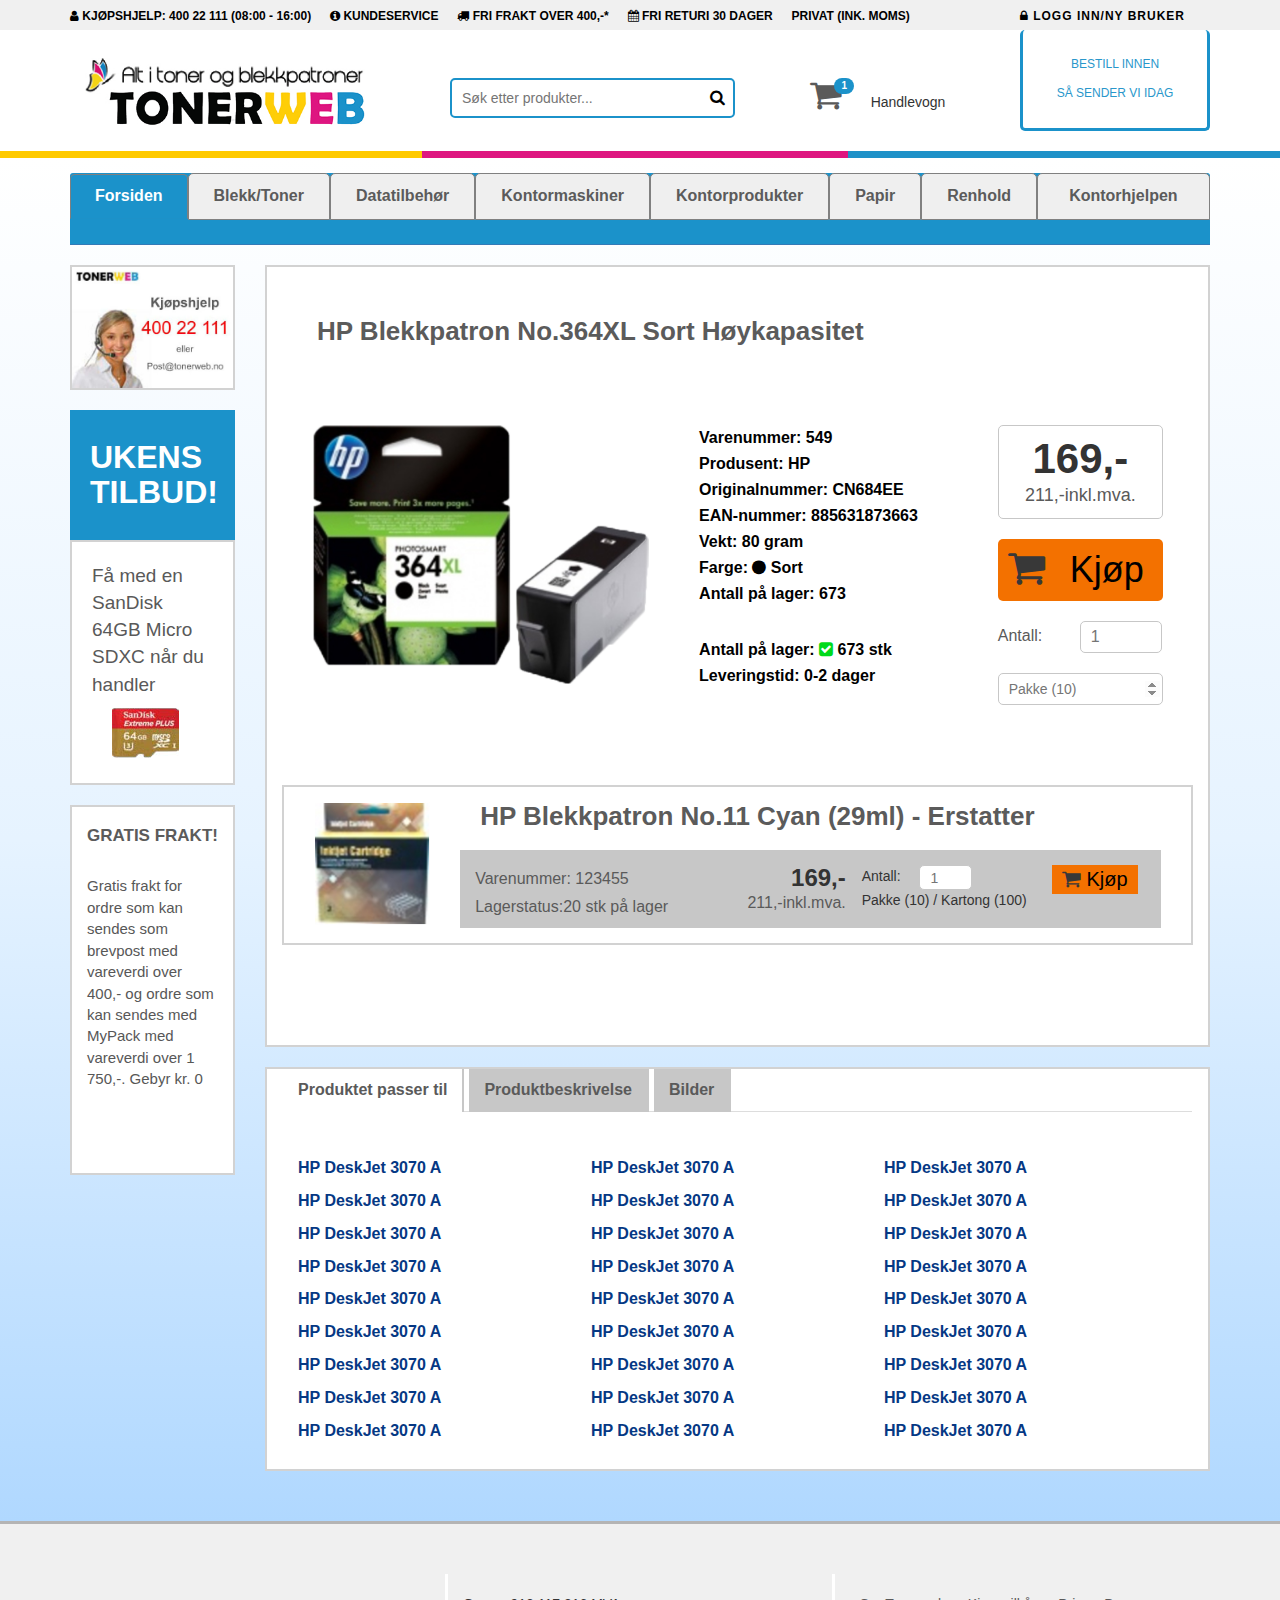
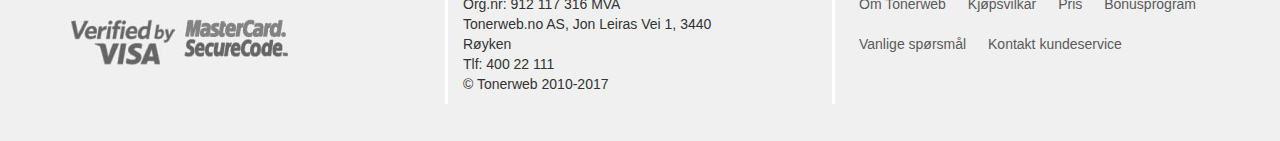
<file: tonerweb-git/hp.html>
<!DOCTYPE html>
<html >
	<head>
		<meta charset="utf-8">
		<meta http-equiv="X-UA-Compatible" content="IE=edge">
		<meta name="viewport" content="width=device-width, initial-scale=1">
		<title>TonerWeb-HP</title>
        
        <!--Stylesheets-->
		<link rel="stylesheet" type="text/css" href="css/style.css"/>
		<link rel="stylesheet" type="text/css" href="css/bootstrap.min.css"/>
        <link rel="stylesheet" type="text/css" href="css/font-awesome.min.css">
        <link rel=stylesheet type="text/css" href="css/responsive.css">
        
        <!--Scripts-->
		<script src='http://cdnjs.cloudflare.com/ajax/libs/jquery/2.1.3/jquery.min.js'></script>
		<script src="js/bootstrap.min.js"></script>
		

	</head>
    <body>
     <!--header-->
        <div class="headr">
        <div class="container clearfix">
            <ul class="list1 pull-left">
                <li>
                    <i class="fa fa-user" aria-hidden="true"></i>
                    <a href="#"><strong>KJØPSHJELP</strong>: 400 22 111 (08:00 - 16:00)</a>
                </li>
                <li>
                    <i class="fa fa-info-circle" aria-hidden="true"></i>
                    <a href="#">KUNDESERVICE</a>
                </li>
                <li>
                    <i class="fa fa-truck" aria-hidden="true"></i>
                    <strong>FRI FRAKT</strong> OVER 400,-*
                </li>
                <li>
                    <i class="fa fa-calendar" aria-hidden="true"></i>
                    <strong>FRI RETUR</strong>I 30 DAGER
                </li>
                <li class="hdr-last">
                    <strong>PRIVAT (INK. MOMS)</strong>
                </li>
                
            </ul>
            <ul class="list1 list2 pull-right">
                <li>
                <div class="log1">
                    <a href="#">
                        <i class="fa fa-lock" aria-hidden="true"></i>
                        LOGG INN/NY BRUKER
                    </a>
                </div>
                </li>
            </ul>
         
        </div>
        </div>
        <!--navigation-->
        <div class="container main-menu">
                <div class="col-lg-4 col-md-4 col-sm-3 col-xs-6 m1">
                    <a href="index.html" class="logo-img"><img src="images/logo1.jpg" class="img-responsive"></a>
                </div>
                <div class="col-lg-3 col-md-3 col-sm-4 col-xs-6 m1 srch-col">
                         <div class="srch-main">
                            <input type="text" class="srch" placeholder="Søk etter produkter...">
                                <div class="srch-icn">
                                    <a href="#"><i class="fa fa-search" aria-hidden="true"></i>
                                    </a>
                                </div>
                            </div>
                </div>
                <div class="col-lg-3 col-md-3 col-sm-3 col-xs-7 m1">
                        <div class="crt-sec">
                        <a href="#" class="cart1">
                             <i class="fa fa-shopping-cart" aria-hidden="true"></i>
                             </a>
                             <lavel id="cart-badge" class="badge badge-warning">1</lavel>
                             Handlevogn
                    </div>
                </div>
                <div class="col-lg-2 col-md-2 col-sm-2 col-xs-5 timr m1">
                 
                            <div class="countr">
                                <div class="countr-txt">
                                    <h4>BESTILL INNEN</h4>
                                    <h3>
                                       <div id="timer">
                                          <div id="hours" style="display:inline-block;"></div>
                                          <div id="minutes" style="display:inline-block;"></div>
                                          <div id="seconds" style="display:inline-block;"></div>
                                        </div>
                                    </h3>
                                    <h4>SÅ SENDER VI IDAG</h4>
                                 </div>
                             </div>
                </div>
        </div>
                  <!--lines-->
                <div class="lines-outr">
                    <div class="container-fluid line-row">
                    <div class="row">
                        <div class="col-sm-4 col-xs-12 line-col">
                            <div class="line1"></div>
                        </div> 
                        <div class="col-sm-4 col-xs-12 line-col">
                            <div class="line2"></div>
                        </div> 
                        <div class="col-sm-4 col-xs-12 line-col">
                            <div class="line3"></div>
                        </div> 
                    </div>
                    </div>
                </div>
        <!--tabs-->
        <div class="pnl-bg">
        <div class="container pnl-tab">
            <div class="row">
         <div class="col-sm-12">
            <div class="panel with-nav-tabs panel-primary pnl-outr">
                <div class="panel-heading pnl1">
                        <ul class="nav nav-tabs nav-brdr">
                            <li class="active"><a href="#tab1primary" data-toggle="tab">Forsiden</a></li>
                            <li><a href="#tab2primary" data-toggle="tab">Blekk/Toner</a></li>
                            <li><a href="#tab3primary" data-toggle="tab">Datatilbehør </a></li>
                             <li><a href="#tab4primary" data-toggle="tab">Kontormaskiner </a></li>
                             <li><a href="#tab5primary" data-toggle="tab">Kontorprodukter </a></li>
                             <li><a href="#tab6primary" data-toggle="tab">Papir </a></li>
                             <li><a href="#tab7primary" data-toggle="tab">Renhold </a></li>
                             <li class="li-red"><a href="#tab8primary" data-toggle="tab" class="last1">Kontorhjelpen </a></li>
                        </ul>
                </div>
                <div class="panel-body pnl-main">
                    <div class="tab-content">
                        <div class="tab-pane fade in active" id="tab1primary">
                           <div class="canon-outr">
                                <div class="row c-row1">
                                    <div class="col-sm-2 wdth1 wdth-min">
                                        <div class="c-img1">
                                            <img src="images/c-img1.jpg">
                                        </div>
                                        <div class="c-txt-outr">
                                        <div class="c-txt1">
                                            <h1>Ukens <br>Tilbud!</h1>
                                        </div>
                                            <div class="iframe-txt">
                                                <p>Få med en
                                                    SanDisk 64GB
                                                    Micro SDXC når
                                                    du handler</p>
                                                <iframe src="images/image5.jpg" class="iframe2" scrolling="no"></iframe>
                                            </div>
                                        </div>
                                        <div class="cnn-txt c-img1">
                                            <h1>GRATIS FRAKT!</h1>
                                            <p>Gratis frakt for ordre
                                                som kan sendes som
                                                brevpost med vareverdi
                                                over 400,- og
                                                ordre som kan sendes
                                                med MyPack med vareverdi
                                                over 1 750,-.
                                                Gebyr kr. 0</p>
                                        </div>
                                    </div>
                                    <div class="col-sm-10 wdth2 wdth-min2">
                                        <div class="row c-row2">
                                            <!--frst-row-->
                                            <div class="c2-sec hp-sec clearfix">
                                            <div class="col-lg-12 col-md-12 col-sm-12 col-xs-12">
                                                <div class="c-pic-txt hp-txt">
                                                    <h1>HP Blekkpatron No.364XL Sort Høykapasitet</h1>
                                                </div>
                                            </div>
                                            <div class="hp-row1 col-lg-12 col-md-12 col-sm-12 col-xs-12">
                                            <div class="col-lg-5 col-md-5 col-sm-5 col-xs-6 m1 m2">
                                                <div class="hp-pic">
                                                    <img src="images/hp-img.jpg">
                                                </div>
                                            </div>
                                            <div class="col-lg-4 col-md-4 col-sm-4 col-xs-6 m1 m2">
                                                <div class="c-pic-txt hp-txt">
                                                   <p>Varenummer: 549 <br>

                                                        Produsent: HP <br>

                                                        Originalnummer: CN684EE <br>

                                                        EAN-nummer: 885631873663 <br>

                                                        Vekt: 80 gram <br>

                                                        Farge: <i class="fa fa-circle" aria-hidden="true"></i> Sort <br>

                                                        Antall på lager: 673
                                                    </p>
                                                    <p class="hp-chk">Antall på lager: <i class="fa fa-check-square" aria-hidden="true"></i> 673 stk <br>

                                                        Leveringstid: 0-2 dager
                                                    </p>
                                                </div>
                                            </div>
                                            <div class="col-lg-3 col-md-3 col-sm-3 col-xs-12 m2">
                                                <div class="hp-num">
                                                    <div class="hp-num1">
                                                        <h1>169,-</h1>
                                                        <span>211,-inkl.mva.</span>
                                                    </div>
                                                    <div class="hp-num2">
                                                        <i class="fa fa-shopping-cart" aria-hidden="true"></i><span> Kjøp</span>
                                                    </div>
                                                    <div class="hp-num3">
                                                        Antall: <input type="text" placeholder="1" class="hp-inpt1">
                                                    </div>
                                                    <div class="hp-num4">
                                                        <input type="number" placeholder="Pakke (10)" class="hp-inpt1 hp-inpt2">
                                                    </div>
                                                </div>
                                            </div>
                                                </div>
                                                
                                                <div class="col-lg-12 col-md-12 col-sm-12 col-xs-12 hp-row2">
                                                    <div class="col-lg-2 col-md-2 col-sm-2">
                                                        <div class="hp-pic2">
                                                            <img src="images/hp-img2.jpg">
                                                        </div>
                                                    </div>
                                                    <div class="col-lg-10 col-md-10 col-sm-10">
                                                        <div class="c-pic-txt hp-txt">
                                                            <h1>HP Blekkpatron No.11 Cyan (29ml) - Erstatter</h1>
                                                        </div>
                                                        <div class="col-lg-12 col-md-12 col-sm-12 hp-bg">
                                                            <ul class="hp-list1">
                                                                <li class="hp-li1">
                                                                    <h3>Varenummer: 123455<br>
                                                                        Lagerstatus:20 stk på lager</h3>
                                                                </li>
                                                                <li class="hp-li2">
                                                                    <h1>169,-</h1>
                                                                    <span>211,-inkl.mva.</span>
                                                                </li>
                                                                <li class="hp-li3">
                                                                    Antall: <input type="text" placeholder="1" class="hp-inpt1 hp-inpt-bg"> <br>
                                                                    <span>Pakke (10) / Kartong (100)</span>
                                                                </li>
                                                                <li>
                                                                     <div class="hp-num2 hp-cart">
                                                                         <i class="fa fa-shopping-cart" aria-hidden="true"></i><span> Kjøp</span>
                                                    </div> 
                                                                </li>
                                                            </ul>
                                                        </div>
                                                    </div>
                                                </div>
                                                
                                            </div>
                                            
                                            <!--second-row-->
                                            <div class="c2-sec c3-sec hp-list-sec clearfix">
                                                	<div class=" col-lg-12 col-md-12 col-sm-12">
            <div class="panel with-nav-tabs panel-default hp-tabs">
                <div class="panel-heading hp-panel">
                        <ul class="nav nav-tabs hp-ul">
                            <li class="active"><a href="#tab1default" data-toggle="tab">Produktet passer til</a></li>
                            <li><a href="#tab2default" data-toggle="tab">Produktbeskrivelse</a></li>
                            <li><a href="#tab3default" data-toggle="tab">Bilder</a></li>
                        </ul>
                </div>
                <div class="panel-body hp-pnl-bdy">
                    <div class="tab-content">
                        <div class="tab-pane fade in active" id="tab1default">
                            
                            <div class="col-lg-12 col-md-12 col-sm-12 hp-outr-sec">
                                <div class="col-lg-4 col-md-4 col-sm-4 col-xs-6 hp-col1 m1">
                                    <ul class="hp-link">
                                        <li><a href="#">HP DeskJet 3070 A</a></li>
                                        <li><a href="#">HP DeskJet 3070 A</a></li>
                                        <li><a href="#">HP DeskJet 3070 A</a></li>
                                        <li><a href="#">HP DeskJet 3070 A</a></li>
                                        <li><a href="#">HP DeskJet 3070 A</a></li>
                                        <li><a href="#">HP DeskJet 3070 A</a></li>
                                        <li><a href="#">HP DeskJet 3070 A</a></li>
                                        <li><a href="#">HP DeskJet 3070 A</a></li>
                                        <li><a href="#">HP DeskJet 3070 A</a></li>
                                    </ul>
                                </div>
                                 <div class="col-lg-4 col-md-4 col-sm-4 col-xs-6 hp-col1 m1">
                                    <ul class="hp-link">
                                        <li><a href="#">HP DeskJet 3070 A</a></li>
                                        <li><a href="#">HP DeskJet 3070 A</a></li>
                                        <li><a href="#">HP DeskJet 3070 A</a></li>
                                        <li><a href="#">HP DeskJet 3070 A</a></li>
                                        <li><a href="#">HP DeskJet 3070 A</a></li>
                                        <li><a href="#">HP DeskJet 3070 A</a></li>
                                        <li><a href="#">HP DeskJet 3070 A</a></li>
                                        <li><a href="#">HP DeskJet 3070 A</a></li>
                                        <li><a href="#">HP DeskJet 3070 A</a></li>
                                    </ul>
                                </div>
                                 <div class="col-lg-4 col-md-4 col-sm-4 col-xs-6 hp-col1 m1">
                                    <ul class="hp-link">
                                        <li><a href="#">HP DeskJet 3070 A</a></li>
                                        <li><a href="#">HP DeskJet 3070 A</a></li>
                                        <li><a href="#">HP DeskJet 3070 A</a></li>
                                        <li><a href="#">HP DeskJet 3070 A</a></li>
                                        <li><a href="#">HP DeskJet 3070 A</a></li>
                                        <li><a href="#">HP DeskJet 3070 A</a></li>
                                        <li><a href="#">HP DeskJet 3070 A</a></li>
                                        <li><a href="#">HP DeskJet 3070 A</a></li>
                                        <li><a href="#">HP DeskJet 3070 A</a></li>
                                    </ul>
                                </div>  
                            </div>
                        
                        </div>
                        
                        
                        <div class="tab-pane fade" id="tab2default">Default 2</div>
                        <div class="tab-pane fade" id="tab3default">Default 3</div>
                        <div class="tab-pane fade" id="tab4default">Default 4</div>
                        <div class="tab-pane fade" id="tab5default">Default 5</div>
                    </div>
                </div>
            </div>
        </div>
                                            </div>
                                            
                                         
                                        </div>
                                    </div>
                                </div>
                            
                           </div>
                         
                        </div>
                                       <div class="tab-pane fade" id="tab2primary">Primary 2</div>
                        <div class="tab-pane fade" id="tab3primary">Primary 3</div>
                        <div class="tab-pane fade" id="tab4primary">Primary 4</div>
                        <div class="tab-pane fade" id="tab5primary">Primary 5</div>
                        <div class="tab-pane fade" id="tab6primary">Primary 6</div>
                        <div class="tab-pane fade" id="tab7primary">Primary 7</div>
                        <div class="tab-pane fade" id="tab8primary">Primary 8</div>
                        
                        
                        
                        
                    </div>
                </div>
             </div>
                </div>
            </div>
            </div>
                </div>
          
        
            <!--footer-->
            <div class="ftr">
                <div class="container">
                    <div class="row">
                        <div class="col-sm-4 col-xs-6 col-xxs-12 ftr-1 m1">
                            <img src="images/cards.jpg" class="crdt">
                        </div>
                        <div class="col-sm-4 col-xs-6 col-xxs-12 ftr-mid m1">
                            <p>Org.nr: 912 117 316 MVA<br>
Tonerweb.no AS, Jon Leiras Vei 1, 3440<br>
Røyken<br>
Tlf: 400 22 111<br>
© Tonerweb 2010-2017</p>
                        </div>
                        <div class="col-sm-4 col-xs-12 ftr-3 m1">
                             <ul class="ftr-menu">
                                <li><a href="#">Om Tonerweb</a></li>
                                <li><a href="#">Kjøpsvilkår</a></li>
                                <li><a href="#">Pris</a></li>
                                <li><a href="#">Bonusprogram</a></li>
                                 <li><a href="#">Vanlige spørsmål</a></li>
                                 <li><a href="#">Kontakt kundeservice</a></li>
                            </ul>
                        </div>
                    </div>
                </div>
                             
            </div>
        
        <script>
            function makeTimer() {

			var endTime = new Date("August 10, 2017 12:00:00 PDT");			
			var endTime = (Date.parse(endTime)) / 1000;

			var now = new Date();
			var now = (Date.parse(now) / 1000);

			var timeLeft = endTime - now;

			var days = Math.floor(timeLeft / 86400); 
			var hours = Math.floor((timeLeft - (days * 86400)) / 3600);
			var minutes = Math.floor((timeLeft - (days * 86400) - (hours * 3600 )) / 60);
			var seconds = Math.floor((timeLeft - (days * 86400) - (hours * 3600) - (minutes * 60)));

			if (hours < "10") { hours = "0" + hours; }
			if (minutes < "10") { minutes = "0" + minutes; }
			if (seconds < "10") { seconds = "0" + seconds; }

			$("#days").html(days + "<span>Days</span>");
			$("#hours").html(hours + "<span>:</span>");
			$("#minutes").html(minutes + "<span>:</span>");
			$("#seconds").html(seconds + "<span>:</span>");		

	}

	setInterval(function() { makeTimer(); }, 1000);
        </script>
	
    </body>
</html>
</file>
<file: tonerweb-git/css/style.css>
body,html{
    height: 100%;
}
a,button{
    transition: all ease 0.5s;
}
.headr{
    background-color: #f0f0f0;
    padding: 5px 15px;
}

.main-menu{   
    padding-top:28px;
    padding-bottom: 20px;
}


.list1,.line-list{
    list-style: none;
    margin: 0;
    padding: 0;
}
.list1 li{
    display: inline-block;
    margin-right:15px;
}
.list2 li{
    margin-right:25px;
}
.list1 li a,.list1 li{
    font-size: 12px;
    color:#000;
    font-weight: bold;
}
.list1 li a:hover,a:active,a:focus{
    text-decoration: none;
    color:#337ab7;
}
.log1 a{
    text-align: right;
    font-weight: bold;
    letter-spacing: 1px;
}
.nav-main{
    padding:28px 0;
}
.nav-lst{
    list-style: none;
    margin: 0;
    padding: 0;
}
.nav-lst li{
    display: inline-block;
    width:30%;
    vertical-align: bottom;
    text-align: center;
}
.logo-img img{
    width:80%;
}
li.srch1{
    vertical-align: bottom;
}
.srch-col{
    padding-left:0 !important;
    padding-right: 0 !important;
}
.srch-main{
    position: relative;
    margin-top:20px;
}
.srch{
    width:100%;
    height:40px;
    line-height: 40px;
    border-radius:5px;
    border:2px solid #1b92ca;
    padding-left:10px;
    font-size: 14px;
}
.srch-icn{
    position: absolute;
    right:10px;
    top:10px;
    left:auto;
}
.srch-icn a,a.cart1{
    color:#000;
}
.srch-icn a i{
    font-size:16px;
}
.crt-sec{
    margin-top:20px;
    text-align: center;
}
a.cart1{
    font-size:20px;
}
.badge {
  padding-left: 9px;
  padding-right: 9px;
  -webkit-border-radius: 50%;
  -moz-border-radius: 50%;
  border-radius: 50%;
}

#cart-badge {
    font-size: 10px;
    background: #1b92ca;
    color: #fff;
    vertical-align: top;
    position: relative;
    right:5%;
}
a.cart1 i{
    font-size: 34px;
    padding-right: 0px;
    color:#5a5a5a;
}
a.cart1:hover,a.cart1 i:hover{
    text-decoration: none;
}
.nav-lst li.cart-txt{
    font-size: 16px;
    margin: 0;
    color:#5a5a5a;
}
.nav-lst li.countr1{
    float: right;
    width:15%;
    margin: -28px;
}
.timr{
    padding: 0 !important;
}
.countr{
    border-left:3px solid #1b92ca;
    border-bottom: 3px solid #1b92ca;
    border-right:3px solid #1b92ca;
    border-radius:5px;
    padding:28px 0;
    margin-top:-28px;
}
.countr h4,.countr h3{
    margin: 0;
    text-align: center;
    font-size: 14px;
    color:#2997cb;
}
.countr h3{
    font-weight: bold;
}
.countr h4{
    font-size: 12px;
}
.line-col{
    padding: 0 !important;
}
.line1{
    border-bottom: 7px solid #ffca00;
}
.line2{
    border-bottom:7px solid #de1680;
    margin-left:-5px;
}
.line3{
    border-bottom: 7px solid #1e91c8;
    margin-left:-5px;
}
.pnl-outr{
    border: none !important;
    margin-top:15px;
    background: none !important;
    -webkit-box-shadow: 0 0px 0px rgba(0,0,0,0) !important;
    box-shadow: 0 !important;
    margin-bottom: 0 !important;
}
.panel-heading.pnl1{
    background-color: #1b92ca !important;
    border-color: none !important;
    padding: 10px 0 25px;
}
.nav-brdr{
    border:none !important;
}
.nav-brdr li{
    margin-top:-10px;
    border:1px solid #808080;
    background: #efefef;
    border-top-left-radius: 5px;
    border-top-right-radius: 5px;
}
.nav-brdr li.li-red{
    padding-left: 6px;
    padding-right: 6px;
}
.nav-brdr li a{
    color:#5b5b5b;
    margin-right:0 !important;
    font-weight: 600;
    font-size: 16px;
    padding: 10px 24px !important;
}
.nav-brdr li.active{
    background: none;
    font-weight: 200;
    margin-top:-9px;
    margin-bottom: 0;
    border-bottom: 1px solid #1d91c8;
}
.nav-brdr li.active a{
    color:#fff !important;
    background: none !important;
    border:none !important;
}
.nav-brdr li a:hover,.nav-brdr li a:active,.nav-brdr li a:focus{
    color:#5a5a5a;
    background: #f0f0f0;
}
.nav-brdr li.li-red.active,.nav-brdr li.li-red:hover{
    background: #ff0000;
}
.nav-brdr li.li-red a.last1:focus{
    background: #ff0000 !important;
    color:#fff !important;
    border-color:#ff0000 !important;
    box-shadow:none !important;
}
.nav-brdr li.li-red a.last1:hover,a.last1:active{
    background: #ff0000 !important;
    color:#fff !important;
    border-color:#ff0000 !important;
}
.pnl-main{
    padding: 0px !important;
}
.pnl-bg{
    background:  background: -webkit-gradient(linear, 0% 0%, 0% 100%, from(#e6f3ff), to(#b0d8ff));

  /* Safari 5.1, Chrome 10+ */
  background: -webkit-linear-gradient(#fff, #e6f3ff, #b0d8ff);

  /* Firefox 3.6+ */
  background: -moz-linear-gradient(#fff, #e6f3ff, #b0d8ff);

  /* IE 10 */
  background: -ms-linear-gradient(#fff, #e6f3ff, #b0d8ff);

  /* Opera 11.10+ */
  background: -o-linear-gradient(#fff, #e6f3ff, #b0d8ff);
  border-bottom: 3px solid #b4b4b4;
}
.pnl-bdy{
    margin-top:30px;
    border:1px solid #e1e1e1;
    padding:0px 30px !important;
    background: #fff;
}
.txt1 h1{
    text-transform: uppercase;
    margin-bottom: 20px;
    color:#5a5a5a;
}
.txt1 h4{
    color:#5a5a5a;
    line-height: 24px;
}
.crcle{
    margin-top:20px;
}
.icn-list{
    list-style: none;
    margin:20px auto 0;
}
.icn-list li{
    display: inline-block;
    width:18%;
    margin: 5px;
    text-align: center;
    vertical-align: middle;
}
.icn-list li a{
    border:1px solid #f0f0f0;
    padding:15px;
    transition: all ease 0.5s;
    display: block;
}
.icn-list li a:hover{
    border-color: #1b92ca ;
    background-color: #f6f6f6;
}
.butn1{
    width:92% !important;
    margin-left:45px !important;
    border:1px solid #d2d2d2 !important;
    height:30px !important;
    background: #f0f0f0 !important;
    color: #5a5a5a !important;
    border-radius: 0 !important;
    box-shadow: none !important;
}
.butn1:hover,.butn1:active{
    background: #ccc !important;
    border:1px solid #ccc !important;
    outline: 0 !important;
    box-shadow: none !important;
}
.butn1:focus{
     box-shadow: none !important;
}
.sqre{
    margin-top : 10px;
    text-align: center;
}

.iframe-img{
    width: 450px;
    border: none;
    height: 54px;
    margin: auto;
    text-align: center;
    display: block;
}
.scnd-sec{
    margin-top:20px;
}
.img-bg{
    background: #fff;
    padding: 20px 15px 15px;
}
.image1{
    display: inline-block;
}
.image1 img{
    width:100%;
    margin-top:10px;
}
.img-txt{
    display: inline-block;
    width:67%;
    padding-left: 40px;
    vertical-align: top;
}
.img-txt h4,.img-txt h1{
    margin: 0;
    color:#5a5a5a;
}
.img-txt h4{
    font-size: 14px;
}
.img-txt p{
    margin:10px 0;
    color:#5a5a5a;
}
.img-txt h1{
    font-weight: bold;
    font-size: 24px;
}
.img-txt p.p1{
    margin:5px 0px 25px;
}
.img-txt h5{
    margin: 0;
    font-size: 12px;
}
.img-bg-mid{
    padding-bottom: 20px;
}
.img-txt2 h1{
    font-size: 20px;
    margin:10px 0;
}
.img-bg2{
    padding-bottom: 24px;
}
.img-bg3{
    padding-bottom: 30px;
}
.img-bg-last{
    padding-bottom: 31px;
}
.img-4{
    position: relative;
}
.img-crcle{
    position: absolute;
    left:-15px;
    bottom: -40px;
    float: left;
}
.scnd-row{
    margin-top:30px;
}
.img-txt4{
    float: right;
    width:90%;
}
.img-txt h4 span{
    font-weight: bold;
    font-size: 24px;
}
.img-txt p a{
    color:#ff1493;
}
.img-txt p a:hover{
    text-decoration: none;
    color:#000;
}
iframe.ifame1{
    border:none !important;
    width:100%;
    height: 50px;
}
.img5{
    width:24%;
    padding-top: 30px;
}
.img-bg5{
    padding-bottom: 30px;
}
hr.hr1{
    width:100%;
    height:1px;
    background: #656a6e;
    border-top:0;
    margin-bottom: 0 !important;
    margin-top:55px;
}
.last-para{
    padding:64px 0 74px;
}
.last-para p{
    color: #5a5a5a;
}
.ftr{
     background: #f0f0f0;
     padding: 50px 0 37px;
}
.ftr-menu{
    list-style: none;
    margin: 0;
    padding: 0;
}
.ftr-menu li{
    display: inline-block;
    margin-top: 20px;
}
.ftr-menu li a{
    padding: 0 9px;
    color: #5a5a5a;
    font-size: 14px;
}
.ftr-mid{
    border-left:3px solid #fff;
    border-right:3px solid #fff;
}
img.crdt{
    margin-top:45px;
    text-align: center;
}
.ftr-mid p{
    margin-top:20px;
}

/*button-dropdown*/
.btn-group{
    display: block !important;
}
.mnu1{
    left:45px !important;
    margin:0 0 10px !important;
    border-radius: 0 !important;
    border:2px solid #d2d2d2 !important;
    box-shadow: none !important;
    width:92%;
    padding:30px !important;
}
.mnu1 li{
    margin-bottom: 30px;
}
.mnu1 li h1{
    background: #42933c;
    color:#fff;
    width:40px;
    height: 50px;
    line-height: 55px;
    font-size: 24px;
    text-align: center;
    margin: 0;
    display: inline-block;
}
.mnu1 li .a-l1{
    list-style: none;
    margin: 0;
    padding-left: 12px;
    display: inline-block;
}
.a-l1 li{
    display: inline-block;
    border-right:1px solid #ddd;
    padding: 0 15px;
    vertical-align: top;
    line-height: 15px;
}
.a-l1 li:last-child{
    border-right:none;
}
.a-l1 li a{
    color:#5a5a5a;
}

/*canon.html*/
.canon-outr{
    margin-top:20px;
}
.c-img1 img{
    width: 100%;
}
.c-row2{
    margin: 0 auto 30px !important;
}
.c2-sec{
    border:2px solid #d2d2d2;
    background: #fff;
    padding: 0px;
    margin-bottom: 20px;
}
.c-pic-txt{
    text-align: center;
}
.c-pic-txt h1{
    margin: 15px 0 20px;
    font-size: 26px;
    color: #5b5b5b;
    font-weight: bold;
}
.c-pic-txt h2{
   color:#e6332d;
    font-weight: bold;
}
a.c-btn{
    margin-top:10px;
    float: right;
    background: #f0f0f0;
    border:2px solid #d3d3d3;
    border-radius: 6px;
    color: #5b5b5b;
    font-size: 14px;
    padding: 10px 20px;
}
a.c-btn:hover{
    text-decoration: none;
    color:#5b5b5b;
    background: #ccc;
}
.c-img1{
    border:2px solid #d2d2d2;
    margin-bottom: 20px;
}
.c-txt-outr{
    margin-bottom: 20px;
}
.c-txt1{
    background: #1b92ca;
    width:100%;
    padding: 30px 20px; 
}
.c-txt1 h1{
    color: #fff;
    text-transform: uppercase;
    font-weight: bold;
    font-size: 32px;
    margin:0;
}
.iframe-txt{
    border:2px solid #d2d2d2;
    padding: 20px 20px;
    background: #fff;
}
.iframe-txt p{
    color:#595959;
    font-size: 19px;
    font-weight: 500;
}
.iframe2{
    width: 100%;
    height: 50px;
    border: none;
    padding: 0 20px;
}
.c-prdct{
    text-align: center;
}
.c-prdct img{
    width: 35%;
}
.c-prdct img.fage{
    width:23%;
}
.c-prdct h2{
    color: #5b5b5b;
    font-weight: 600;
    font-size: 18px;
    margin-bottom: 20px;
}
.hd-txt h1{
    text-align: center;
    font-size:34px;
    color:#5e5e5e;
    font-weight: bold;
}
.c3-sec{
    height: auto !important;
    padding-bottom: 25px;
}
.c-prdct img.toner{
    margin-top:0px;
}
.srch-main2{
    width:60%;
    margin:0 auto 30px;
}
.srch2{
    height:50px;
    margin-top:20px;
}
.srch-icn2{
    top:45%;
    right:15px;
}
.srch-icn2 a i{
    font-size: 24px;
}
.a-txt h4{
    color:#ff0004;
    font-size: 14px;
    font-weight: bold;
    margin:0;
}
.a-txt h4 a{
    text-decoration: underline;
    color:#ff0004;
}
.alpha-list{
    list-style: none;
    padding: 0;
    margin:-3px auto 0;
}
.alpha-list li{
    display: inline-block;
    margin-right: 3px;
}
.alpha-list li a{
    color: #5a5a5a;
    font-weight: 500;
}
.cnn-txt{
    padding: 0 15px;
    background: #fff;
    margin: 0;
    height: 370px;
}
.cnn-txt h1{
    font-size: 17px;
    margin:20px auto 30px;
    color:#5b5b5b;
    font-weight: bold;
}
.cnn-txt p{
    color:#575757;
    font-size: 15px;
}
.hd-last h1{
    font-size: 26px;
    color:#4d4d4d;
    border-bottom:3px solid #c7c7c7;
    padding-bottom: 15px;
    padding-left: 20px;
    font-weight: bold;
}
.last-outr{
    padding-top: 30px;
}
.last1 h1{
    display: inline-block; 
    vertical-align: top;
    margin: 0;
    font-size: 30px;
    font-weight: bold;
    color: #3b3f4a;
}
.num-list{
    border-left: 2px solid #eaeaea;
    list-style: none;
    display: inline-block;
    padding: 0 15px;
    vertical-align: middle;
    margin-left: 10px;
}
.num-list li{
    margin-bottom: 5px;
}
.num-list li.sec-li{
    margin-bottom:30px;
}
.A-lst{
    margin-left: 30px;
}
.c4-sec{
    padding-bottom: 10px;
}
.hd-txt{
    clear: both;
}

/*hp.html*/

.hp-txt h1, .hp-txt p{
    text-align: left;
}
.hp-txt h1{
    color:#5b5b5b;
    margin: 0;
}
.hp-txt{
    margin-left: 20px;
}
.hp-txt p{
    font-size: 16px;
    line-height: 26px;
    font-weight: bold;
    color: #000;
}
.hp-txt p.hp-chk{
    margin-top:30px;
    margin-bottom: 0px;
}
.hp-txt p.hp-chk i{
    color: #00da1a;
}
.hp-row1{
    padding-top: 80px;
    padding-bottom: 80px;
}
.hp-pic img{
    width:100%;
}
.hp-sec{
    padding: 50px 15px 100px;
}
.hp-num{
    margin-left: 25px;
}
.hp-num1{
    border:1px solid #c7c7c7;
    padding:10px 0px;
    text-align: center;
    border-radius:5px;
    margin-bottom: 20px;
}
.hp-num1 h1{
    margin:0;
    font-weight: bold;
    font-size: 42px;
}
.hp-num1 span{
    font-size: 18px;
    color:#5a5a5a;
}
.hp-num2{
    background: #f37100;
    padding:5px 10px;
    margin-bottom: 20px;
    border-radius: 5px;
}
.hp-num2 i{
    color:#383838;
    font-size: 40px;
    padding-right:15px;
}
.hp-num2 span{
    color: #000;
    font-size: 36px;
}
.hp-num3{
    font-size: 16px;
    color: #5a5a5a;
    margin-bottom: 20px;
}
.hp-inpt1{
    border:1px solid #c7c7c7;
    border-radius: 5px;
    color: #5a5a5a;
    padding-left: 10px;
    margin-left: 33px;
    width:50%;
    height: 32px;
    vertical-align: middle;
}
.hp-inpt2{
    width:100% !important;
    margin-left: 0 !important;
}
.hp-inpt2::-webkit-inner-spin-button,.hp-inpt2::-webkit-outer-spin-button{
    opacity: 1;
}
.hp-pic2 img{
    width:100%;
}
.hp-bg{
    background: #c7c7c7;
    margin-top:20px;
    padding:15px 15px 7px;
}
.hp-list1{
    list-style: none;
    margin: 0;
    padding: 0;
}
.hp-list1 li{
    display: inline-block;
    vertical-align: top;
}
.hp-list1 li.hp-li1{
    width: 40%;
}
.hp-list1 li.hp-li1 h3{
    margin: 0;
    font-size: 16px;
    color: #5a5a5a;
    line-height: 28px;
    font-weight: 500;
}
.hp-li2{
    text-align: right;
}
.hp-li2 h1{
    margin: 0;
    font-size: 24px;
    font-weight: bold;
}
.hp-li2 span{
    color:#5a5a5a;
    font-size: 16px;
}
.hp-inpt-bg{
    width: 30%;
    margin-left: 15px;
    height: 25px;
}
.hp-cart{
    padding:0 10px;
    border-radius: 0;
}
.hp-cart i{
    font-size: 20px;
    padding-left: 0;
    padding-right: 0;
}
.hp-cart span{
    font-size: 20px;
}

li.hp-li3{
    width: 26%;
    margin:0 12px;
}
.hp-tabs{
    border-color:transparent !important;
    border-radius: 0 !important;
    box-shadow:none !important;
    margin-bottom: 0 !important;
    background: none !important;
}
.hp-panel{
    background: none !important;
    border-bottom: none !important;
    color:#5a5a5a !important;
    padding: 0 !important;
}
.hp-ul li{
    background: #c7c7c7;
    margin-right:5px;
    margin-top:-1px;
}
.hp-ul li a{
    color:#5a5a5a;
    font-weight: bold;
    font-size: 16px;
    border:none !important;
    border-radius: 0 !important;
}
.hp-ul li.active a{
    color: #5a5a5a !important;
    border:none !important;
}
.hp-link{
    list-style: none;
    padding: 0;
    margin: 0;
}
.hp-link li{
    margin-bottom: 10px;
}
.hp-link li a{
    font-size: 16px;
    font-weight: bold;
    color:#053884;
}
.hp-outr-sec{
    margin:30px auto 0;
    padding: 0 !important;
}
.hp-col1{
    padding-left: 0 !important;
}
.hp-list-sec{
    padding-bottom: 0;
}
.hp-row2{
    border: 2px solid #d2d2d2;
    padding: 15px 15px !important;
}

/*konroehjelpen.html*/
.bnr-width{

}
.bnr{
  margin-top:50px;
  position: relative;
      
}
.bnr img{
    width:100%;
}
.bnr-txt{
    position: absolute;
    top:18%;
    background: #ee292d;
    padding: 30px 0 40px;
    text-align: center;
    width:100%;
}
.bnr-txt h1{
    font-size: 46px;
    color: #000;
    font-weight: 500;
    margin-top:0;
    margin-bottom: 20px;
    letter-spacing: 1px;
}
.bnr-txt h4{
    font-size: 24px;
    color: #000;
    margin:0;
    font-weight: bold;
}
.txt-outr-sec{
    padding: 70px 0;
    background: #fff;
}
.txt-inr-sec h2{
    margin: 0;
    font-size: 24px;
    color:#5a5a5a;
    font-weight: bold;
}
.fields-outr{
    margin-top:30px;
}
.msg1{
    resize: none;
    height:230px;
    border:2px solid #000 !important;
    border-radius: 5px;  
    font-size: 18px;
    color: #5a5a5a;
    width:100%;
    padding: 5px 0 0 10px;
}
.inpt-fld1{
    height:63px !important;
    margin-bottom: 20px;
    padding-top: 0;
}
.inpt-fld1:last-child{
    margin-bottom: 0;
}
.field3{
    position: relative;
}
.inpt-fld3{
    position: absolute;
    top:43%;
    left: 40%;
    font-size: 36px !important;
}
.upld-1{
    display: none !important;
}
.snd-btn {
    background: #ee292d;
    color:#fff;
    font-size: 20px;
    padding: 0;
    text-align: center;
    display: block;
    width:100%;
    height:230px;
    border-radius: 5px;
    line-height: 230px;
    border:2px solid transparent;
}
.snd-btn:hover,.snd-btn:active,.snd-btn:focus{
    text-decoration: none;
    color:#5a5a5a;
    background: none;
    border-color:#000;
}
.gray-bg{
    background: #f0f0f0;
    padding: 70px 0;
    text-align: center;
    color:#5a5a5a;
}
.kon-p h1{
    font-size: 40px;
    font-weight: bold;
    margin:0 0 40px;
}
.kon-p p{
    font-size: 24px;
    margin:0;
    line-height: 30px;
    padding: 0 30px;
    text-align: justify;
}
.box-outr{
    background: #fff;
}
.box-list{
    list-style: none;
    margin: 70px auto 0;
    padding: 0;
}
.box-list li{
    margin-bottom: 70px;
}
.box-list li:last-child{
    margin-bottom: 0;
}
.box-1,.box-txt{
    display: inline-block;
}
.box-1 h1{
    background: #ee2444;
    color: #fff;
    margin: 0;
    text-align: center;
    height: 80px;
    line-height: 80px;
    display: block;
    width:80px;
}
.box-txt{
    width:70%;
    margin-left:60px;
    vertical-align: top;
}
.box-hd h1{
    font-size: 34px;
}
.box-inpt{
    width:100%;
    height:80px;
    border:3px solid #c8c8c8;
    border-radius: 5px;
    color:#5a5a5a;
    font-size: 24px;
    display: block;
    padding-left: 10px;
    padding-top: 20px;
}
.ser-outr{
    background: #fff;
    padding-top: 50px;
    text-align: center;
    padding-bottom: 100px;
}
.ser-hd h1{
    font-size: 40px;
    color: #5a5a5a;
    margin:0;
}
.ser-1{
    background: url(../images/grey-shades.jpg) no-repeat;
    background-size: cover;
    position: relative;
    height:380px;
}
.ser-inr{
    position: absolute;
    top:50%;
    left: 50%;
    transform: translate(-50%,-50%);
    width:100%;
    color: #fff;
}
.ser-inr h2{
    margin-top:0;
    margin-bottom: 30px;
    font-size: 24px;
}
.ser-inr p{
    font-size: 16px;
    padding: 0 12px 0 20px;
    text-align: left;
    min-height: 134px;
}
.ser-inr a{
    background: #fff;
    border-radius: 5px;
    height:35px;
    line-height: 30px;
    font-weight: bold;
    padding: 0 15px;
    display:inline-block;
    color: #5a5a5a;
    font-size: 20px;
    bottom: -60px;
    position: relative;
    border:2px solid transparent;
}
.ser-inr a:hover,.ser-inr a:focus{
    text-decoration: none;
    color:#fff;
    background: none;
    border-color:#fff;
}
.ser-inr a:active{
    text-decoration: none;
    color:#5a5a5a;
    background: #fff;
}
.ser-icn{
    position: absolute;
    top:0;
    left:50%;
    transform: translate(-50%,-50%);
}
.ser-icn i{
    background: #ee292d;
    width:80px;
    height: 80px;
    line-height: 80px;
    text-align: center;
    color: #fff;
    border-radius: 50%;
    padding: 0;
    display: block;
    font-size: 26px;
    cursor:pointer;
}
.ser-row{
    margin-bottom:70px;
}
.arw{
    display: none;
}
.arw-img img{
    width:100%;
}
.arw-bg{
    background:#333;
    position: relative;
    padding: 30px 0;
}
.red-bg{
    padding: 50px 30px;
    background-color: #ee292d !important;
    color: #fff;
    width:70%;
    border-radius: 10px;
    margin:auto;
}
.red-icn{
    display: inline-block;
    vertical-align: middle;
}
.red-icn i{
    font-size: 60px;
}
.red-p{
    display: inline-block;
    text-align: left;
    width:80%;
    border-left:1px solid #fff;
    padding-left: 30px;
    margin-left:30px;
    vertical-align: middle;
}
.red-p p{
    font-size: 22px;
    margin:0;
}
.ser-overlay{
    position: absolute;
    top:0;
    left: 0;
    width:100%;
    height:100%;
    background: rgba(54,54,54,0.9);
}
  /* # .modal.modal1{display:none!important;}
     .modal-backdrop.in {display:none!important;}*/
</file>
<file: tonerweb-git/css/responsive.css>
@media screen and (max-width:1920px) and (min-width:1400px){
    .main-menu{
        padding-left: 0 !important ;
    }
    .nav-brdr li.li-red{
    padding-left: 5px;
    padding-right: 5px;
}
    .nav-brdr li{
        margin-bottom: 20px !important;
    }
    .icn-list li {
    margin: 6px;
    }
   
}

@media screen and (max-width:1199px){
    .img-txt{
        padding-left: 10px;
    }
   .img-txt4 {
    width: 85%;
    }
    .img-crcle {
    left: 10px;
    }
    .main-menu{
        /*padding-left: 15px !important;*/
    }
    .countr{
        margin-left:-7px !important;
    }
    .img-bg{
        min-height: 140px;
    }
    .list1 li a, .list1 li {
    font-size: 10px;
    }
    .nav-brdr li a {
    font-size: 14px;
    padding: 10px 16px !important;
    }
    .img-txt2{
        width:58%;
    }
    .icn-list li a img{
        width:100%;
    }
    .icn-list li a.hp img{
        width:50%;
    }
    /*canon.html*/
   
    .c3-sec{
        padding-bottom: 20px;
    }
    .c-pic-txt h1{
        font-size: 20px;
    }
    .c-txt1 h1,.hd-txt h1{
        font-size: 30px;
    }
    .hd-txt h1{
        margin: 10px auto 0;
    }
    .wdth1{
        width:19.666% !important;
    }
    .wdth2{
        width:78.333% !important;
    }
    .cnn-txt h1{
        font-size: 16px;
    }
    .c4-sec{
        padding-left:0px;
        padding-right: 0px;
    }
    .last1 h1{
        font-size: 24px;
    }
    .num-list{
        width:66%;
    }
    .A-lst {
    margin-left: 27px;
}
    .img-bg3 {
    padding-bottom: 14px;
}
    .img-bg-last {
    padding-bottom: 18px;
}
    .c-img1 img {
    min-height: 122px;
    }
    .c-prdct img{
    width: 47%;
}
.c-prdct img.fage{
    width:30%;
}
    
    /*hp.html*/
    .hp-txt p br{
        display: none;
    }
    .hp-txt,.hp-num{
        margin-left:0;
    }
    .hp-num1 h1{
        font-size: 30px;
    }
    .hp-num2 i,.hp-num2 span{
        font-size: 28px;
        padding-right: 0;
    }
    .hp-inpt1{
        margin-left: 17px;
    }
    .hp-list1 li.hp-li1,.hp-li2,li.hp-li3 ,.hp-list1 li{
    width: 49%;
}
    .hp-cart{
        width: 50%;
        float:  right;
    }
     li.hp-li3,.hp-list1 li{
        margin: 0;
    }
    li.hp-li1,li.hp-li2{
        margin-bottom: 20px;
    }
   .hp-inpt2::-webkit-inner-spin-button,.hp-inpt2::-webkit-outer-spin-button{
    opacity: 1;
}
    
    /*konrhoejlpen.html*/
    .ser-inr p{
        min-height: 200px;
    }
    .ser-1{
        height:450px;
    }
    .arw-img img{
        width:100%;
    }
    
    .red-p p{
        font-size: 18px;
    }
}
@media screen and (max-width:991px){
    .srch-col{
        padding-left: 15px !important;
        padding-right: 15px !important;
    }
    .panel-heading.pnl1{
        padding: 10px 0 15px;
    }
    .btn-group{
        margin-top:5px !important;
    }
    .icn-list{
        padding: 0;
    }
    .srch-main {
        margin-top:10px;
    }
    .txt1 h1{
        font-size: 30px;
    }
    .txt1 h4{
        font-size: 14px;
    }
    .img-txt {
        width:60%;
        padding-left: 5px;
    }
    .img2{
        width: 37%;
    margin-top: 0px;
    }
    .img-txt h1{
        font-size: 18px;
    }
    .img-txt p{
        margin:5px 0;
    }
    .img-bg2 {
    padding-bottom: 15px;
}
    .img-txt p.p1 {
    margin: 5px 0px 18px;
}
    .img-txt h4 {
    font-size: 13px;
}
    .img-txt h4 span {
    font-size: 18px;
}
    .img-txt4 {
    width: 77%;
}
    .list2{
        float: none !important;
        text-align: center;
    }
    .list2 li{
        margin-right: 0;
    }
    .list1 li {
    margin-right: 10px;
}
     .list1 {
    text-align: center;
    float:none !important;
}
    .crt-sec {
    margin-top: 10px;
    text-align: left;
}
     .nav-brdr li{
        margin-bottom: 15px;
    }
    .nav-brdr li a {
    padding: 10px 30px !important;
}
    
    .img-bg3 {
    padding-bottom: 11px;
}
     .icn-list{
        text-align: center;
    }
    .icn-list li {
    width: 23%;
    margin-bottom: 0;
    }
     .butn1 {
    width: 100% !important;
    margin-left: 0 !important;
    }
    .mnu1{
        left: 0 !important;
        width:100% !important;
    }
    .ftr-menu li {
    margin-top: 10px;
}
    /*canon*/
    .c-img1, .c2-sec {
    min-height: inherit;
}
    .wdth-min{
        width:100% !important;
    }
    .wdth-min2{
        width:100% !important;
    }
    .c-img1{
        width:49%;
        display: inline-block;
        vertical-align: top;
        margin-right:17px;
    }
    .c-txt-outr{
        width:48%;
        display: inline-block;
    }
    .c-txt1{
        padding: 18px 20px;
    }
    .c-txt1 h1 br{
        display: none;
    }
    .iframe-txt{
        min-height: 197px;
    }
    .iframe2{
        padding: 0;
    }
    .cnn-txt{
    width: 100% !important;
    height: auto;
    margin-bottom: 20px;
    }
    .cnn-txt h1{
        margin-bottom: 15px;
    }
    ul.num-list.pull-right{
        float: left !important;
        margin-left:50px;
    }
    .logo-img img{
        width:100%;
        margin-top: 10px;
    }
    .img-bg-last {
    padding-bottom: 6px;
}
    .img-bg-mid{
        padding-bottom: 12px;
    }
    .image1 img{
        margin-top:0;
    }
    
    /*konreohjlpen.html*/
    .bnr-txt h1{
        font-size: 24px;
        margin-bottom: 10px;
    }
    .bnr-txt h4{
        font-size: 18px;
    }
    .field1,.field2{
        margin-bottom: 30px;
    }
    .msg1{
        height: 224px;
    }
    .kon-p h1{
        font-size: 30px;
        margin-bottom: 30px;
    }
    .kon-p p{
        font-size: 18px;
    }
    .box-txt{
        width:78%;
        margin-left: 30px;
    }
    .ser-1{
        margin-bottom: 70px;
        height: 350px;
    }
    .ser-inr p {
    min-height: 110px;
}
   /* .modal-open .modal{display:block!important;}*/
    .arw-img{display:none;}
    
.arw-bg{display:none!important;}
    .red-bg{
        position: relative !important;
        width:100%;
        left:0;
    }
    .box-1 h1{
        width:60px;
        height: 60px;
        line-height: 60px;
    }
    .box-inpt{
        height: 60px;
        font-size: 18px;
    }
    .txt-outr-sec,.gray-bg {
    padding: 30px 0;
    }
    .box-list,.bnr{
        margin-top:30px;
    }
    .box-list li{
        margin-bottom: 30px;
    }
    .ser-outr{
        padding-top: 30px;
        padding-bottom: 0px;
    }
    .ser-hd h1 {
    font-size: 34px;
    }
    .red-icn i {
    font-size: 50px;
}
}

@media screen and (max-width:767px){
    .srch-col{
        padding-right: 0 !important;
    }
    .sec1{
        margin-bottom:30px;
    } 
    .logo-img img {
    width: 80%;
    }
    .srch-main {
    margin-top: 30px;
}
    .main-menu{
        padding-top: 15px;
    }
     .icn-list li{
        width:30%;
    }
    .img-bg{
        min-height: inherit;
    }
    .mnu1 li .a-l1{
        width:80%;
        vertical-align: middle;
    }
    .img-bg-last{
        padding-bottom: 34px;
        padding-top: 34px;
    }
    .img-crcle img{
        width: 80%;
    }
    .crt-sec {
    margin-top: 40px;
    }
      .countr {
        margin-top:20px;
} 
    .image1 {
    width: auto;
}
    .img-bg-mid {
    padding-bottom: 19px;
}
    .img-bg2 {
    padding-bottom: 23px;
}
    .img-bg3 {
    padding-bottom: 36px;
}
    .img-txt {
        width: 74%;
        margin-top:0px;
    }
    .img-crcle {
    bottom: -25px;
    }
    .img-txt4 {
    width: 90%;
}
    .img-txt5 h1{
        margin-top:0;
    }
    .scnd-row {
    margin-top: 0;
}
    .img5 {
    padding-top: 0px;
        width:10%;
}
    hr.hr1{
        margin-top:0;
    }
    .last-para{
        padding: 30px 0;
    }
    .pnl-outr{
        margin-bottom: 0 !important;
    }
    .ftr{
        padding: 30px 0;
    }
    .ftr-mid p{
        margin-top:0;
    }
    .mnu1{
        padding: 15px !important;
    }
    .mnu1 li{
        margin-bottom: 15px;
    }
    .a-l1 li{
        padding: 0 10px;
    }
    /*canon*/
    .c2-sec{
        padding-bottom: 20px;
    }
    .c-img1{
        width:50%;
        display: block;
        margin: 0 auto 20px;
    }
    .c-txt-outr{
        width:100%;
    }
    .iframe-txt {
    min-height: inherit;
}
    .c-pic{
        text-align: center;
    }
    .c-pic img {
    width: auto;
}
    .hd-txt h1 {
    font-size: 20px;
}
    .srch2 {
    height: 40px;
    margin-top: 10px;
}
    .srch-icn2 {
    top: 38%;
    }
    .srch-icn2 a i {
    font-size: 20px;
}
    .c-pic-txt img {
    width: 30%;
}
    a.c-btn{
        width:100%;
        text-align: center;
        margin-top:15px;
        float: left;
        padding: 5px;
    }
    .srch-main2{
        margin:10px auto 20px !important;
    }
    .a-txt{
        margin-bottom: 10px;
        text-align: center;
    }
    .alpha-list{
        text-align: center;
    }
     .srch-main2 {
    width: 100%;
    }
    
    /*hp.html*/
    .hp-num{
        margin-top:20px;
    }
    .hp-link{
        margin-bottom: 20px;
    }
    .hp-list-sec,.hp-pnl-bdy{
        padding-bottom: 0;
    }
    .hp-row1{
        padding-bottom: 30px;
        padding-top: 30px;
    }
    .hp-pic2{
        margin-bottom: 20px;
    }
    .hp-pic2 img{
    width:auto;
}
    
    /*konreohjlpen.html*/
    .ser-inr p {
    min-height: 60px;
}
    .ser-1{
        height: 320px;
    }
    .field3{
        margin-bottom: 30px;
    }
    .inpt-fld1{
        height: 60px !important;
    }
}

@media screen and (max-width:640px){
    .img-txt4 {
    width: 87%;
}
    .ftr-mid p br{
        display: none;
    }
    img.crdt {
    margin-top: 25px;
    }
   
    .img5 {
        width:16%;
    }
    .img-bg3 {
    padding-bottom: 16px;
}
       .c-prdct img{
    width: 80%;
}
.c-prdct img.fage{
    width:60%;
}
    /*hp.html*/
    .hp-cart{
        width:70%;
    }
    
    /*konroehjlpen.html*/
    .bnr-txt{
        padding: 15px 0;
    }
    .bnr-txt h1 {
    font-size: 18px;
    }
    .bnr-txt h4 {
    font-size: 14px;
}
    .kon-p h1 {
    font-size: 24px;
    margin-bottom: 15px;
}
    .red-icn i {
    font-size: 40px;
}
    .red-bg {
    height: 400px;
    padding: 30px 15px;
}
}

@media screen and (max-width:560px){
    .img-txt {
    margin-top: 0px;
    }
    .sqre img{
        width:100%;
    }
    .srch-main {
    margin-top: 12px;
}
    .c-pic-txt h1 {
    font-size: 17px;
    margin-bottom: 10px;
}
    .img-txt4 {
    width: 83%;
}
  
    /*hp.html*/
    .m2{
        width:100%;
    }
    .hp-pic{
        margin-bottom: 20px;
    }
    .hp-list1 li.hp-li1, .hp-li2, li.hp-li3, .hp-list1 li{
        width:100%;
    }
    .hp-li2{
        text-align: left;
    }
    li.hp-li3{
        margin-bottom: 20px;
    }
    .hp-cart{
        float: left;
        width: auto;
    }
    .hp-ul li{
        width:100%;
        margin-bottom: 10px !important;
    }
    .hp-sec{
        padding-left: 0;
        padding-right: 0;
    }
    .hp-inpt1{
        width: 100%;
        margin-left: 0px;
        margin-top: 10px;
    }
    .hp-num3,.hp-inpt-bg{
        margin-bottom: 10px;
    }
    .hp-row1{
        padding: 30px 0;
    }
    .hp-ul li a{
        margin-right: 0;
    }
    .ftr-mid{
        border-left: none;
        border-right:none;
    }
    .hp-row2{
        border:none;
        padding: 0 !important;
    }
    
    /*konroehjlpen.html*/
    .txt-inr-sec h2 {
    font-size: 20px;
    }
    .kon-p p {
    font-size: 16px;
}
    .box-inpt,.inpt-fld1 {
    height: 40px !important;
    font-size: 14px;
    padding-top: 5px;
}
    .msg1{
        font-size: 14px;
    }
    .box-1 h1 {
    width: 40px;
    height: 40px;
    line-height: 40px;
    font-size: 20px;
}
    .red-icn {
    margin: 0 auto 20px;
    text-align: center;
    display: block;
}
    .red-p{
        width:100%;
        text-align: center;
        border:none;
        margin: 0;
        padding: 0;
    }
}

@media screen and (max-width:480px){
    .m1{
        width:100% !important;
    }
    .crt-sec {
    margin-top: 20px;
    }
    .nav-brdr li {
    width: 100%;
    text-align: center;
}
    .txt1{
        text-align: center;
    }
    .txt1 h1{
        font-size: 24px;
        margin-bottom: 10px;
    }
    .clr-lines img , .crcle img{
        margin:auto;
    }
    .icn-list li {
    width: 100%;
        margin: 5px 0;
    }
    .icn-list li a img,.icn-list li a.hp img{
        width: auto;
    }
    .img-crcle img{
        width: 50%;
    }
    .img-txt {
    width: 57%;
    }
    .img-txt2{
        width:55%;
    }
    .img-txt4 {
    width: 88%;
}
    .img5{
        width:28%;
    }
    .img-txt5{
        width:60% !important;
    }
    .img-bg-last {
    padding-bottom: 20px;
    padding-top: 20px;
}
    img.crdt {
    margin-top: 0;
    width:60%;
}
    .ftr-mid p {
    margin-top: 30px;
}
    .ftr-menu li {
    margin-top: 15px;
    }
    .main-menu {
    padding-left: 0!important;
}
    .countr {
    margin-left: 15px !important;
}
    .logo-img img{
        width:60%;
    }
    .mnu1 li .a-l1{
        width:100%;
        margin-top:20px !important;
        padding: 0 !important;
    }
    .srch-main {
    margin-top: 30px;
}
    .panel-heading.pnl1 {
    padding: 10px 0 0;
}
    .iframe-img{
        display: none;
    }
    /*canon*/
    .c-prdct img.toner {
    margin-top: 0;
}
.c-prdct img.fage{
    width:auto;
}
    .hd-txt h1 {
    margin: 15px auto 0;
    font-size: 18px;
}
    .c-img1 {
    width: 100%;
    }
    .hd-last h1 {
    font-size: 18px;
    padding-left: 0;
    }
    .c-row2{
        margin-bottom: 10px !important;
    }
    .nav-brdr li.active{
        margin-bottom: 9px;
    }
    
    /*konroehjlpen.html*/
    .red-bg {
    height: 520px;
    }
    .bnr-txt{
        position: relative;
    }
    .txt-inr-sec h2 {
    font-size: 18px;
}
    .kon-p h1 {
    font-size: 18px;
    }
    .kon-p p{
        padding: 0 15px;
        line-height: 24px;
    }
    .box-txt {
    width: 70%;
    margin-left: 10px;
}
    .ser-outr{
        padding-top: 0;
    }
    .ser-hd h1 {
    font-size: 24px;
}
    .ser-inr p {
    min-height: 110px;
}
    .ser-1 {
    height: 370px;
}
}
</file>
